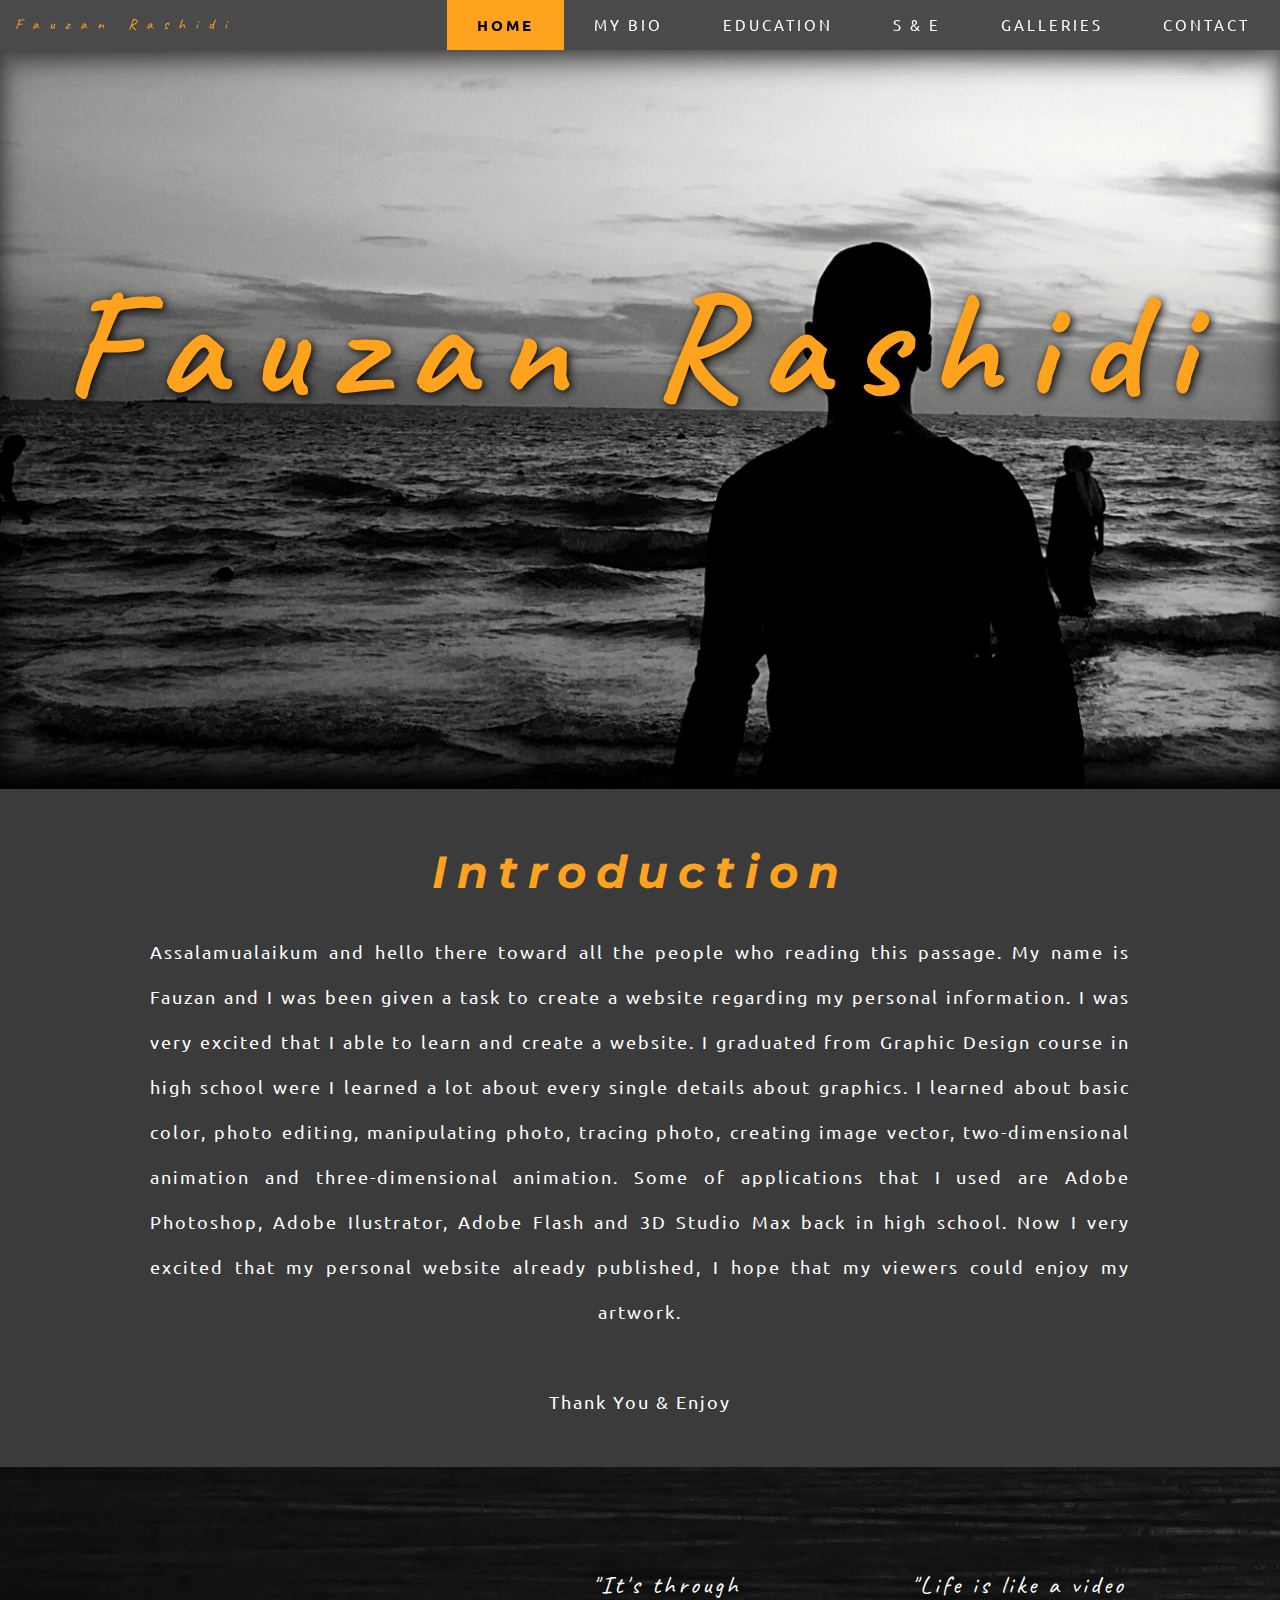
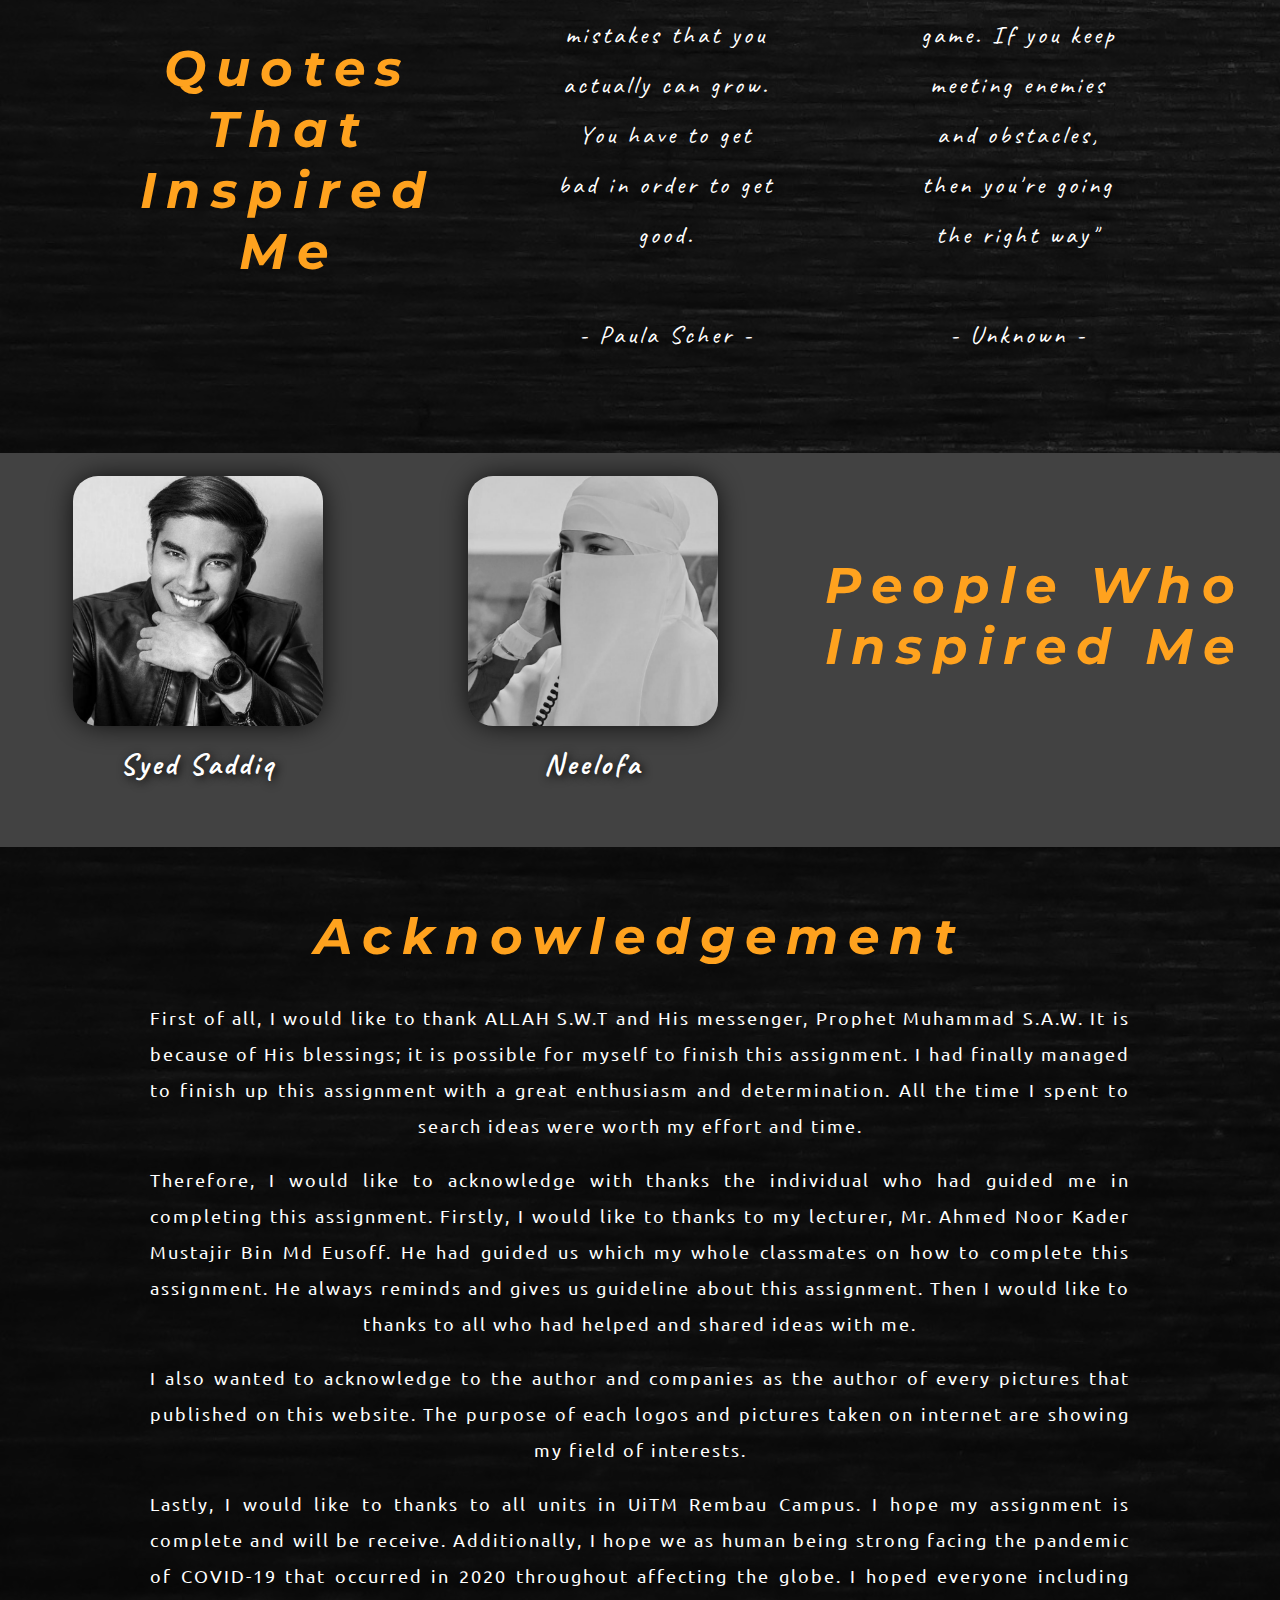
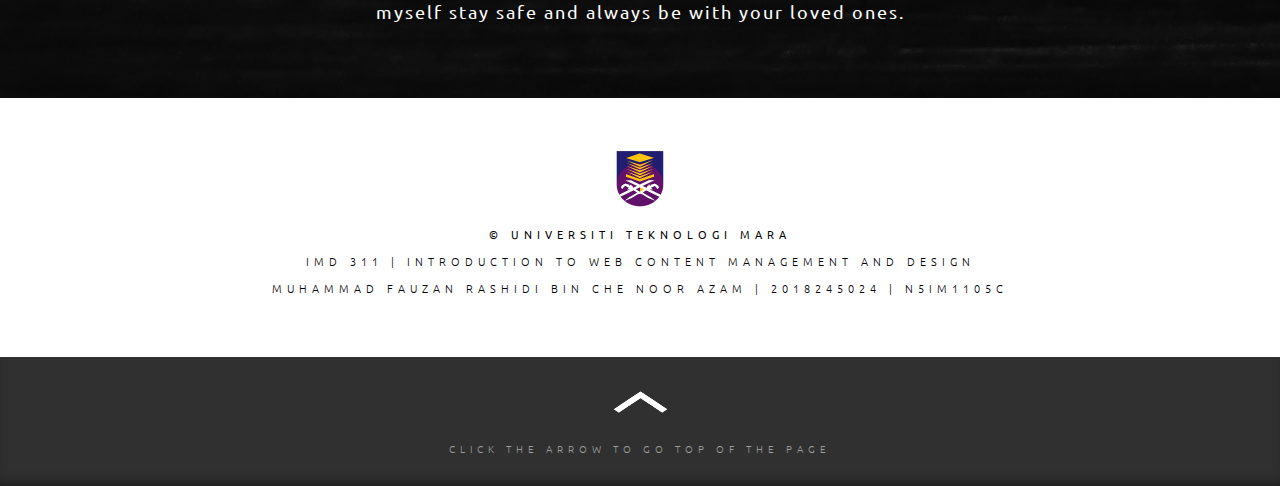
<file: index.html>
﻿<!DOCTYPE HTML>

<html>

<head>
    <title>Home | Fauzan Rashidi</title>
        <link rel="icon"  type="image/png" sizes="100x100" href="fr_logo.png">
        <link rel="stylesheet" href="main_style.css" />
        <meta name="viewport" content="width=device-width, initial-scale=1.0">
        <link href="https://fonts.googleapis.com/css2?family=Suez+One&family=Caveat:wght@600&family=Alatsi&family=Permanent+Marker&family=Montserrat&family=Black+Ops+One&family=Monoton&family=Ubuntu:wght@300&family=Work+Sans&display=swap" rel="stylesheet">
</head>

<style>
/* CONTENTS -----------------------------------------------------------------------------*/

/* HOME - PAGE --------------------------------------------------------------------------*/

/* HOME HEADER --------------------------------------------------------------------------*/

.home_mainheader {
    position: static;
    width: 100%; height: auto;
    background-image: url("header/home_header.png");
    background-repeat: no-repeat;
    background-size: cover;
    box-shadow: inset 0 -30px 30px -4px #000000;
}

.home_mainheader h1 {
    padding-top: 250px;
    padding-bottom: 350px;
    margin-top: 0px;
    margin-bottom: 0px;
    font-size: 150px;
    font-family: caveat;
    text-align: center;
    color: #FFA21E;
    letter-spacing: 25px;
    text-shadow: 2px 2px 10px #000000;
}

/* SECTION 1 ----------------------------------------------------------------------------*/

.home_s1 {
    margin-top: 0px;
    width: 100%;
    height: auto;
    padding-top: 25px;
    padding-bottom: 25px;
    background-color: #3B3B3B;
}

.home_s1 h1 {
    font-family: montserrat;
    font-size: 45px;
    font-style: italic;
    text-align: center;
    color: #FFA21E;
    letter-spacing: 10px;
}

.home_s1 p {
    font-family: ubuntu;
    font-size: 18px;
    text-align: justify; text-align-last: center;
    color: #FFFFFF;
    margin-left: 150px;
    margin-right: 150px;
    line-height: 2.5; letter-spacing: 2px;
}

/* SECTION 2 -----------------------------------------------------------------------------*/

.home_s2 {
    margin: 0;
    padding: 0;
    width: 100%;
    height: auto;
    background:rgba(0, 0, 0, 0.7);
    text-align: center;
}

.home_s2 h1 {
    text-align: center;
    font-family: montserrat;
    font-weight: bold;
    font-style: italic;
    font-size: 50px;
    letter-spacing: 10px;
    color: #FFA21E;
}

.home_s2 p {
    margin-left: 25px;
    margin-right: 25px;
    padding: 15px;
    text-align: center;
    letter-spacing: 3px;
    line-height: 2.0;
    font-family: caveat;
    font-size: 25px;
    color: #FFFFFF;
    text-shadow: 2px 2px 10px #000000;
}

.home_s2 p:hover {
    color:#FFA21E
}

.home_s2 table {
    padding-top: 50px;
    padding-bottom: 50px;
    margin-left:auto;
    margin-right:auto;
}
.home_s2 th {
    width: 400px;
}

.home_s2 td {
    width: 300px;
    padding-left: 25px;
    padding-right: 25px;
}

/* SECTION 3 -----------------------------------------------------------------------------*/

.home_s3 {
    margin: 0;
    padding: 0;
    width: 100%;
    height: auto;
    background-color: #424242;
    text-align: center;
}


.home_s3 h1 {
    width: 100%;
    padding-top: 25px;
    text-align: center;
    font-family: montserrat;
    font-weight: bold;
    font-style: italic;
    font-size: 50px;
    letter-spacing: 10px;
    color: #FFA21E;
}

.home_s3 p {
    margin-top:0;
    text-align: center;
    letter-spacing: 3px;
    line-height: 2.0;
    font-family: caveat;
    font-size: 30px;
    color: #FFFFFF;
    text-shadow: 2px 2px 10px #000000;
}

.home_s3 table {
    padding-top: 20px;
    padding-bottom: 20px;
    width: auto; height: auto;
    margin-left:auto;
    margin-right:auto;
}

.home_s3 img {
    width: auto;
    height: 250px;
    border-radius: 25px;
    box-shadow: 0 0 30px -4px #000000;
    filter: grayscale(100%);
}

.home_s3 img:hover {
    filter: none;
    box-shadow: none;
}

.home_s3 th {
    width: 400px;
    padding-left: 25px;
    padding-right: 25px;
}

.home_s3 td {
    width: 600px;
}

/* SECTION 4 -----------------------------------------------------------------------------*/

.home_s4 {
    margin: 0;
    padding-top: 25px;
    padding-bottom: 50px;
    width: 100%;
    height: auto;
    background:rgba(0, 0, 0, 0.7);
}
.home_s4 h1 {
    font-family: montserrat;
    font-size: 50px;
    font-style: italic;
    text-align: center;
    color: #FFA21E;
    letter-spacing: 10px;
}

.home_s4 p {
    font-family: ubuntu;
    font-size: 18px;
    text-align: justify; text-align-last: center;
    color: #FFFFFF;
    padding-right: 150px; padding-left: 150px;
    line-height: 2.0; letter-spacing: 2px;
}
</style>

<body>

    <header>

        <div class="top_navigation">
            <ul>
                <li><a href="contact.html">CONTACT</a></li>
                <li><a href="galleries.html">GALLERIES</a></li>
                <li><a href="skills.html">S & E</a></li>
                <li><a href="education.html">EDUCATION</a></li>
                <li><a href="biodata.html">MY BIO</a></li>
                <li><a href="index.html" class="active">HOME</a></li>
                <div class="float_left">
                    <li><p>Fauzan Rashidi</p></li>
                </div>
            </ul>
        </div>

    </header>

    <div class="home_mainheader" id="mainheader">
        <h1>Fauzan Rashidi</h1>
    </div>

<!-- CONTENTS -->

<!-- SECTION 1 --------------------------------------------------------------------------->

    <div class="home_s1">

        <h1>
            Introduction
        </h1>

        <p>
            Assalamualaikum and hello there toward all the people who reading this passage.
            My name is Fauzan and I was been given a task to create a website regarding my
            personal information. I was very excited that I able to learn and create a website.
            I graduated from Graphic Design course in high school were I learned a lot about
            every single details about graphics. I learned about basic color, photo editing,
            manipulating photo, tracing photo, creating image vector, two-dimensional animation and
            three-dimensional animation. Some of applications that I used are Adobe Photoshop,
            Adobe Ilustrator, Adobe Flash and 3D Studio Max back in high school. Now I very excited
            that my personal website already published, I hope that my viewers could enjoy my artwork.
            <br>
            <br>
            Thank You & Enjoy
        </p>

    </div>

<!-- SECTION 2 --------------------------------------------------------------------------->

    <div class="home_s2">

        <table>
            <tr>
                <th><h1>Quotes That<br>Inspired Me</h1>
                </th>
                <td><p>
                    "It's through mistakes that you actually can grow. You have to get bad
                    in order to get good.<br>
                    <br>
                    - Paula Scher -
                </p></td>
                <td><p>
                    "Life is like a video game. If you keep meeting enemies and obstacles,
                    then you're going the right way"<br>
                    <br>
                    - Unknown -
                </p></td>
            </tr>
        </table>

    </div>
<!-- SECTION 3 --------------------------------------------------------------------------->

    <div class="home_s3">

        <table>
            <tr>
                <th>
                    <a href="https://www.instagram.com/syedsaddiq/" target="_blank">
                        <img src="img/home/syedsaddiq.png" alt="Syed Saddiq"/>
                    </a>
                </th>
                <th>
                    <a href="https://www.instagram.com/neelofa/" target="_blank">
                        <img src="img/home/neelofa.png"/>
                    </a>
                </th>
                <td>
                    <h1>People Who Inspired Me</h1>
                </td>
            </tr>
            <tr>
                <th><p>Syed Saddiq</p></th>
                <th><p>Neelofa</p></th>
                <td></td>
            </tr>
        </table>

    </div>

<!-- SECTION 4 --------------------------------------------------------------------------->

    <div class="home_s4">

        <h1>
            Acknowledgement
        </h1>

        <p>
            First of all, I would like to thank ALLAH S.W.T and His messenger,
            Prophet Muhammad S.A.W. It is because of His blessings; it is possible for
            myself to finish this assignment. I had finally managed to finish up this
            assignment with a great enthusiasm and determination. All the time I spent
            to search ideas were worth my effort and time.
        </p>

        <p>
            Therefore, I would like to acknowledge with thanks the individual who had
            guided me in completing this assignment. Firstly, I would like to thanks to
            my lecturer, Mr. Ahmed Noor Kader Mustajir Bin Md Eusoff. He had guided us
            which my whole classmates on how to complete this assignment. He always
            reminds and gives us guideline about this assignment. Then I would like to
            thanks to all who had helped and shared ideas with me.
        </p>

        <p>
            I also wanted to acknowledge to the author and companies as the author of every
            pictures that published on this website. The purpose of each logos and pictures
            taken on internet are showing my field of interests.
        </p>

        <p>
            Lastly, I would like to thanks to all units in UiTM Rembau Campus. I hope my
            assignment is complete and will be receive. Additionally, I hope we as human
            being strong facing the pandemic of COVID-19 that occurred in 2020 throughout
            affecting the globe. I hoped everyone including myself stay safe and always be
            with your loved ones.
        </p>

    </div>

<!-- FOOTER ------------------------------------------------------------------------------>

    <div class="footer">

        <a href="https://www.uitm.edu.my/index.php/en/" target="_blank">
            <img src="logo/uitm_half.png" class="footer_logo"/>
        </a>

        <p>
            <b>© UNIVERSITI TEKNOLOGI MARA</b>
        </p>

        <p>
            IMD 311 | INTRODUCTION TO WEB CONTENT MANAGEMENT AND DESIGN
        </p>

        <p>
            MUHAMMAD FAUZAN RASHIDI BIN CHE NOOR AZAM | 2018245024 | N5IM1105C
        </p>
    </div>

<!-- CLICK ME ----------------------------------------------------------------- ---------->

    <div class="clickme">
        <a href="#mainheader">
            <img class="clickme_arrow" src="logo/top_arrow.png" />
        </a>
        <p>CLICK THE ARROW TO GO TOP OF THE PAGE</p>

    </div>

</body>

</html>
</file>
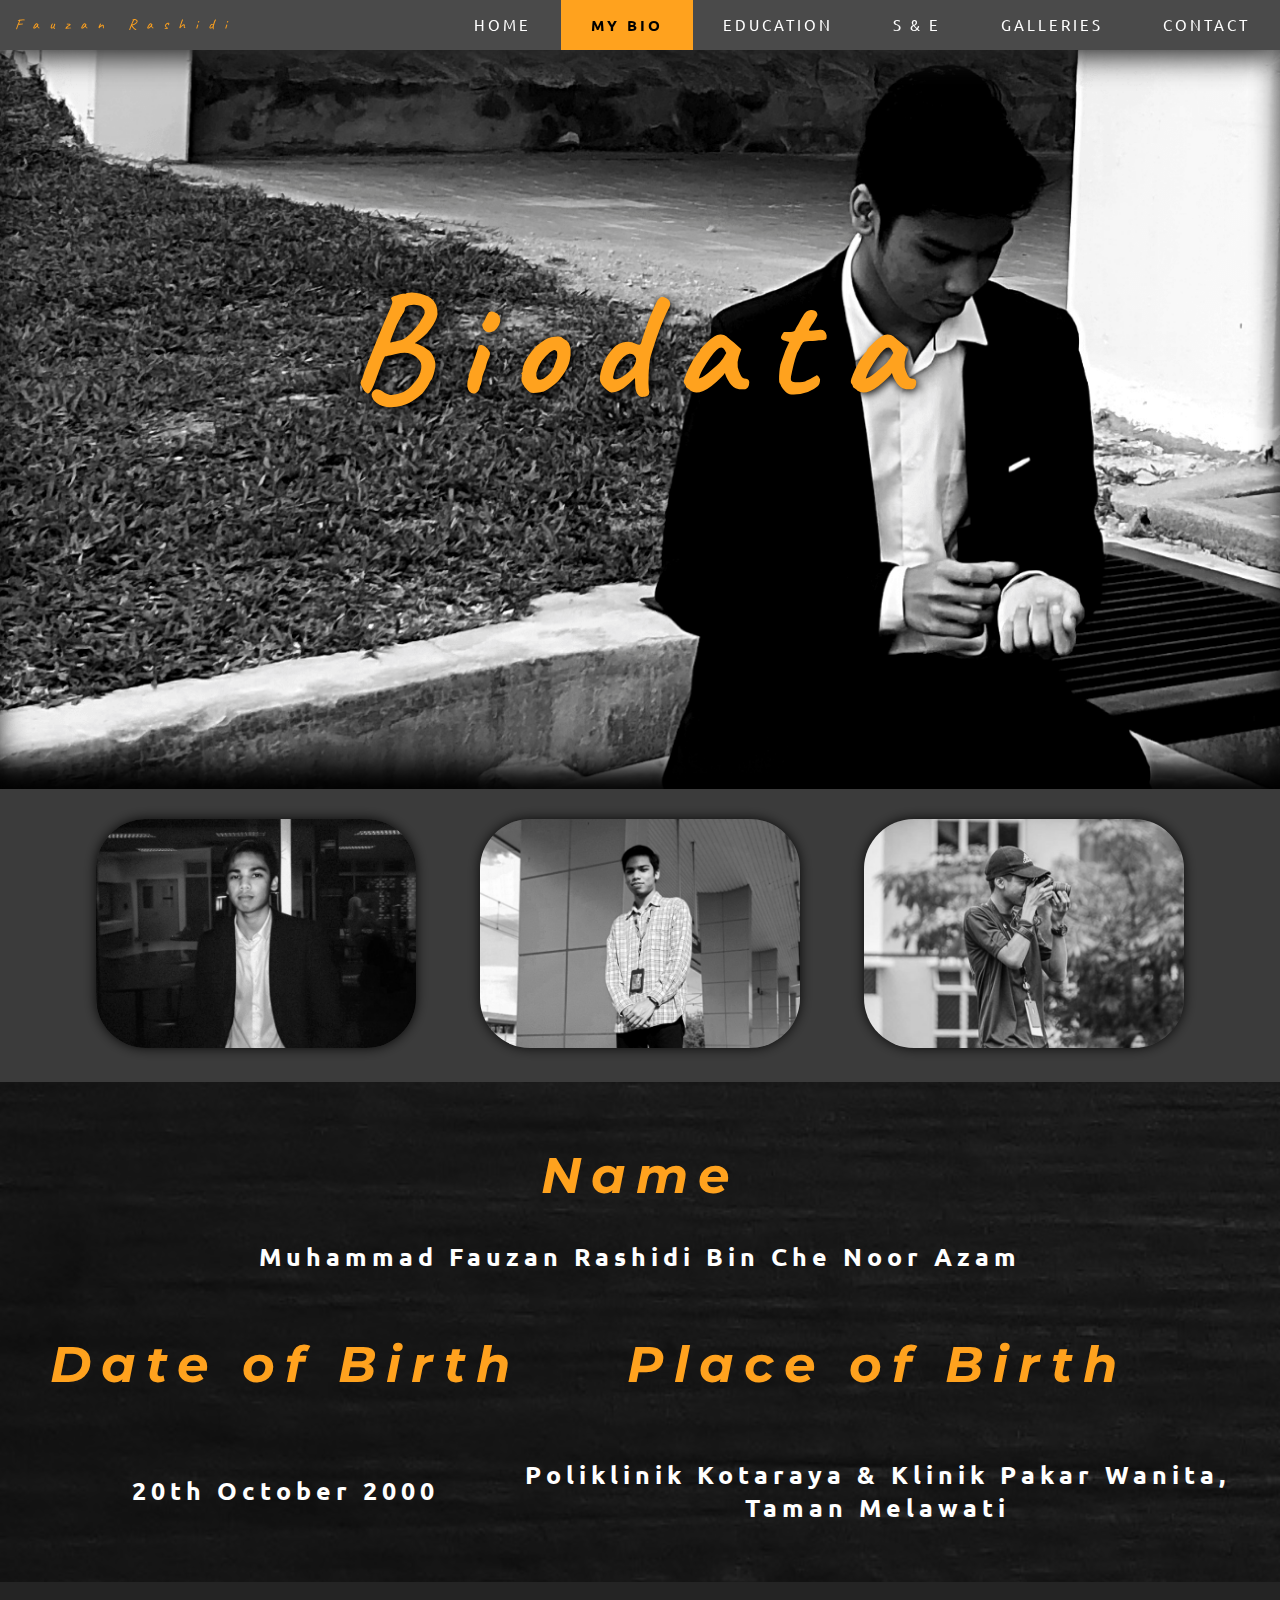
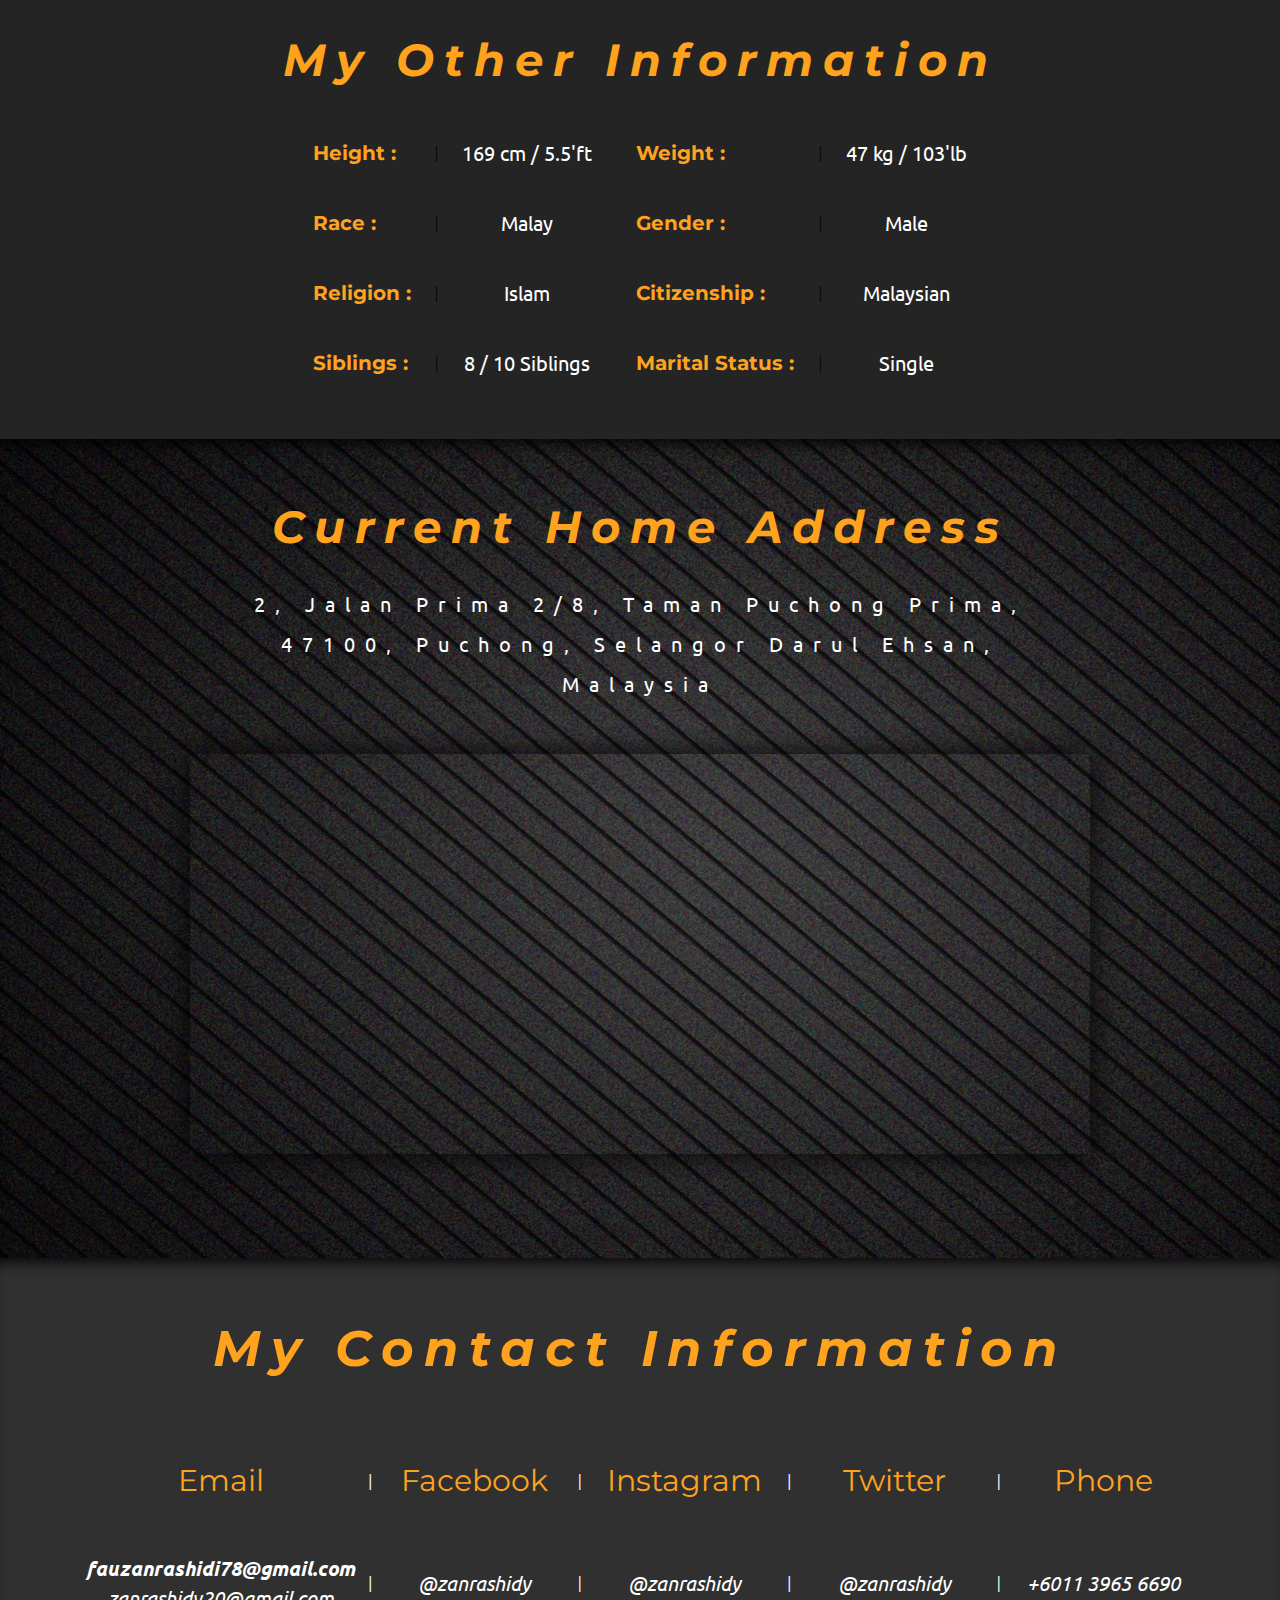
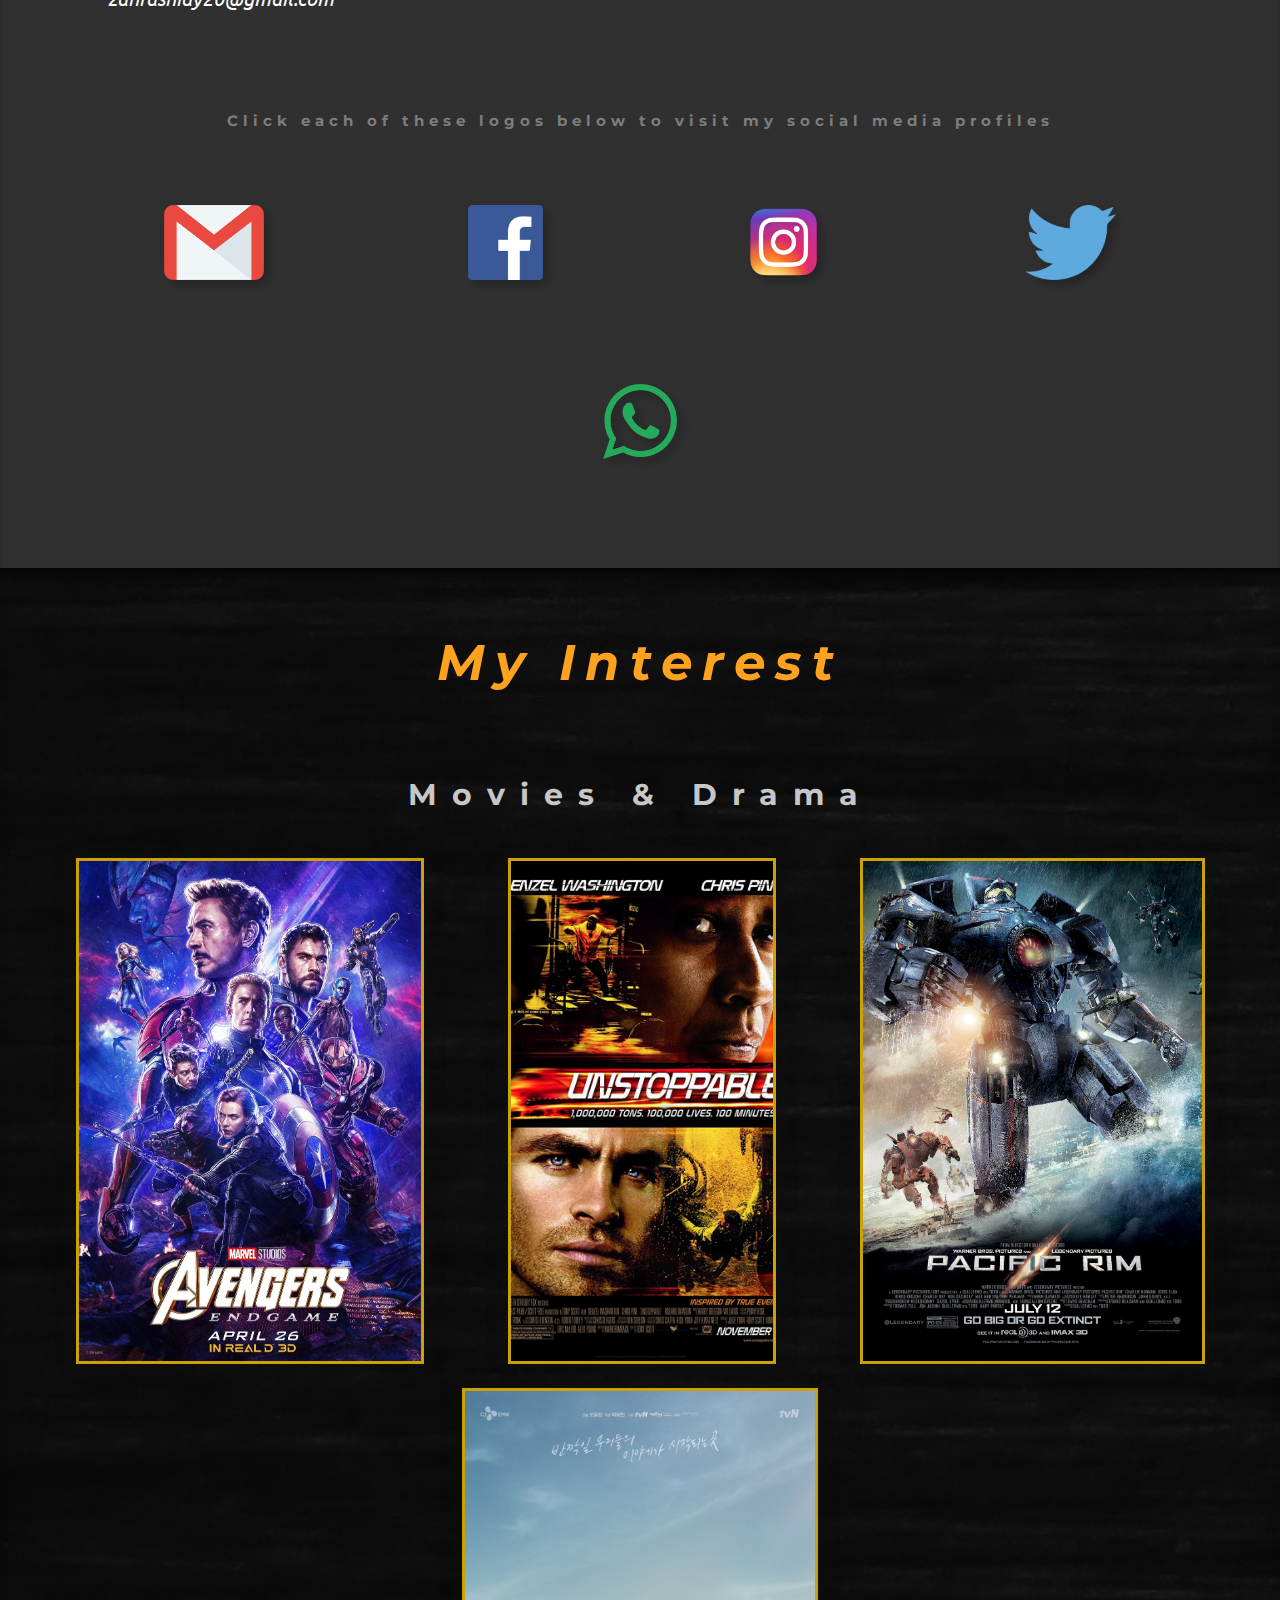
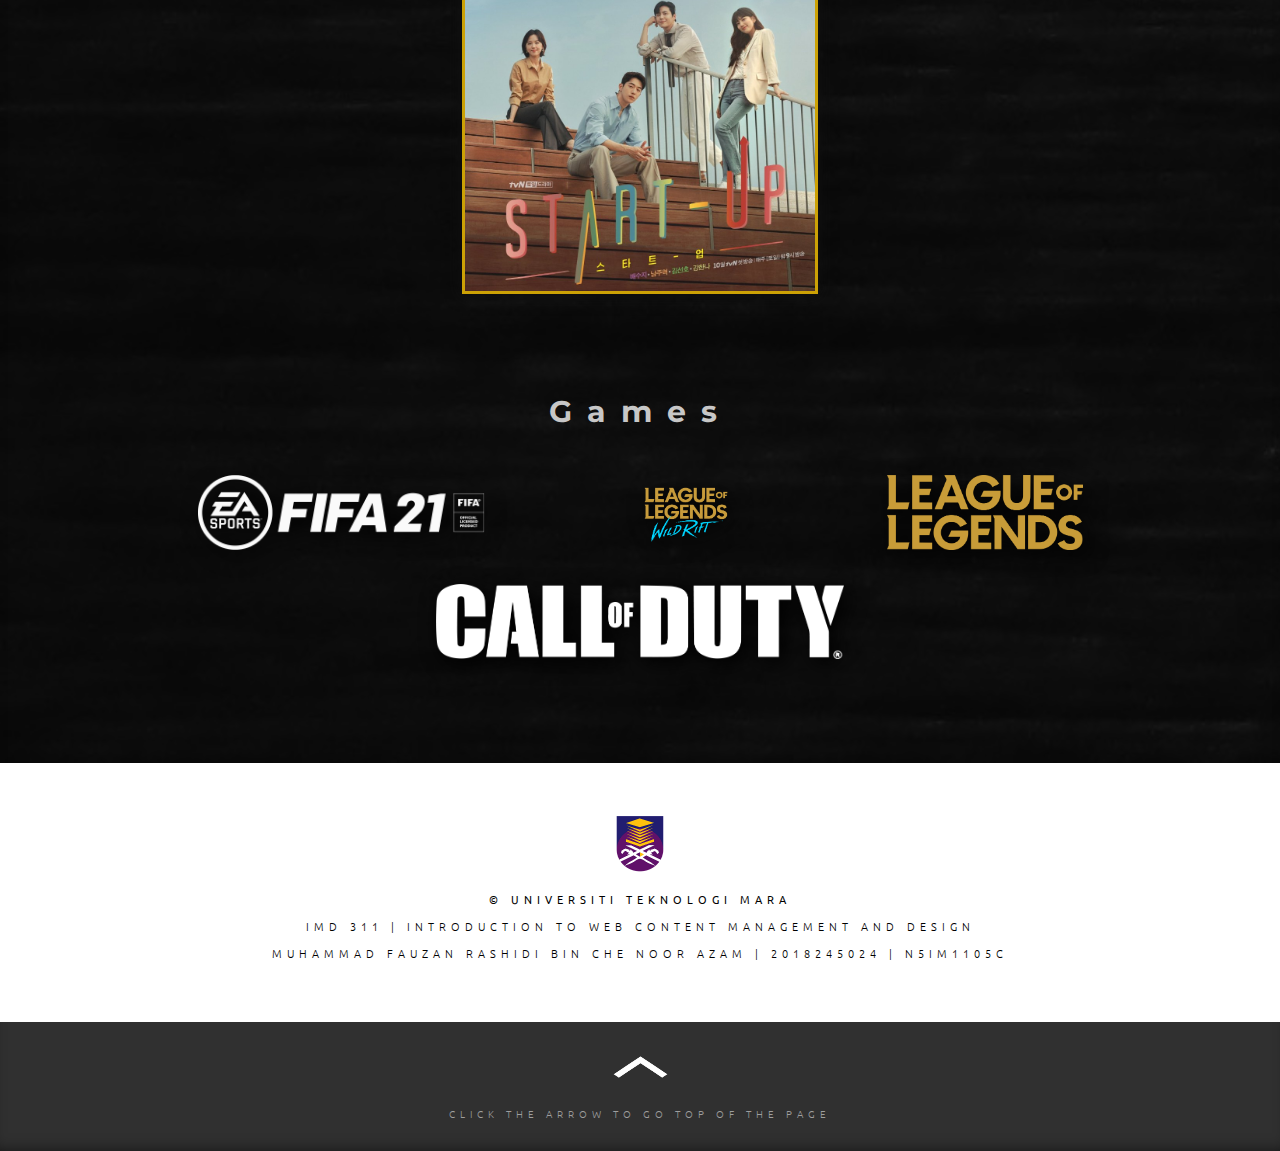
<file: biodata.html>
﻿<!DOCTYPE HTML>

<html>

<head>
    <title>My Bio | Fauzan Rashidi</title>
        <link rel="icon"  type="image/png" sizes="100x100" href="fr_logo.png">
        <link rel="stylesheet" href="main_style.css" />
        <meta name="viewport" content="width=device-width, initial-scale=1.0">
        <link href="https://fonts.googleapis.com/css2?family=Suez+One&family=Caveat:wght@600&family=Alatsi&family=Permanent+Marker&family=Montserrat&family=Black+Ops+One&family=Monoton&family=Ubuntu:wght@300&family=Work+Sans&display=swap" rel="stylesheet">
</head>
<style>
/* CONTENTS -----------------------------------------------------------------------------*/

/* BIODATA - PAGE -----------------------------------------------------------------------*/

/* HEADER -------------------------------------------------------------------------------*/

.bio_mainheader {
    position: static;
    width: 100%; height: auto;
    background-image: url("header/biodata_header.png");
    background-repeat: no-repeat;
    background-size: cover;
    box-shadow: inset 0 -30px 30px -4px #000000;
}

.bio_mainheader h1 {
    padding-top: 250px;
    padding-bottom: 350px;
    margin-top: 0px;
    margin-bottom: 0px;
    font-size: 150px;
    font-family: caveat;
    text-align: center;
    color: #FFA21E;
    letter-spacing: 25px;
    text-shadow: 2px 2px 10px #000000;
}

/* SECTION 1 -----------------------------------------------------------------------------*/

.bio_s1 {
    position: static;
    margin: 0;
    width: auto;
    height: auto;
    background-color: #3B3B3B;
    text-align: center;
    padding-top: 30px;
    padding-bottom: 30px;
}

.bio_s1 img {
    position: static;
    width: 25%;
    height: auto;
    margin-left: 30px;
    margin-right: 30px;
    filter: grayscale(100%);
    border-radius: 50px;
    box-shadow: 0 0 13px -1px #000000;
}

.bio_s1 img:hover {
    filter: none;
    box-shadow: none;
}

/* SECTION 2 -----------------------------------------------------------------------------*/

.bio_s2 {
    width: 100%; height: auto;
    margin: 0;
    background: rgba(0, 0, 0, 0.7);
    padding-top: 30px;
    padding-bottom: 30px;
    text-align: center;
    color: #FFFFFF;
}

.bio_s2 h1 {
    font-family: montserrat;
    font-style: italic;
    font-size: 50px;
    color: #FFA21E;
    letter-spacing: 10px;
}

.bio_s2 p {
    font-family: ubuntu;
    font-size: 25px;
    color: #FFFFFF;
    letter-spacing: 5px;
    font-weight: bold;
}

.bio_s2 table {
    width: auto;
    margin-left: auto;
    margin-right: auto;
}

/* SECTION 3 -----------------------------------------------------------------------------*/

.bio_s3 {
    margin: 0;
    padding-top: 20px;
    padding-bottom: 40px;
    background-color: #242424;
    height: auto; width: 100%;
    text-align: center;
}

.bio_s3 h1 {
    text-align: center;
    font-family: montserrat;
    font-style: italic;
    font-size: 45px;
    color: #FFA21E;
    letter-spacing: 10px;
}

.bio_s3 h2 {
    text-align: left;
    font-family: montserrat;
    font-size: 20px;
    color: #FFA21E;
    padding-left: 20px;
    padding-right: 20px;
}

.bio_s3 p {
    font-size: 20px;
    text-align: center;
    color: #FFFFFF;
    font-family: ubuntu;
    padding-left: 20px;
    padding-right: 20px;
}

.bio_s3 table {
    width: 700px;
    margin-left:auto;
    margin-right:auto;
    height: auto;
}

/* SECTION 4 -----------------------------------------------------------------------------*/

.bio_s4 {
    position: static;
    margin: 0;
    text-align: center;
    padding-top: 30px;
    padding-bottom: 100px;
    background-image: url("texture/black_stripe.jpg");
    background-size: cover;
    background-repeat: no-repeat;
    height: auto; width: 100%;
    box-shadow: inset 0 14px 16px -11px #000000;
}

.bio_s4 h1 {
    text-align: center;
    font-family: montserrat;
    font-style: italic;
    font-size: 45px;
    color: #FFA21E;
    letter-spacing: 10px;
}

.bio_s4 p {
    text-align: center;
    font-family: ubuntu;
    font-size: 20px;
    color: #FFFFFF;
    line-height: 2.0;
    letter-spacing: 10px;
}

.bio_s4 iframe {
    margin-top: 30px;
    width: 900px;
    height: 400px;
    border: none;
    box-shadow: 0 0 30px -1px #000000;
}

.bio_s4 iframe:hover {
    box-shadow: none;
}

/* SECTION 5 -----------------------------------------------------------------------------*/

.bio_s5 {
    position: static;
    margin: 0;
    text-align: center;
    padding-top: 30px;
    padding-bottom: 30px;
    background-color: #303030;
    height: auto; width: 100%;
    box-shadow: inset 0 14px 16px -11px #000000;
}

.bio_s5 h1 {
    margin-top: 30px;
    margin-bottom: 50px;
    font-family: montserrat;
    font-style: italic;
    font-size: 50px;
    color: #FFA21E;
    letter-spacing: 10px;
}

.bio_s5 h2 {
    margin: 30px;
    margin-bottom: 50px;
    font-family: montserrat;
    font-size: 15px;
    color: #7D7D7D;
    letter-spacing: 5px;
}

.bio_s5_table {
    position: static;
    height: auto;
    margin-left: auto;
    margin-right: auto;
    color: #FFFFFF;
    width: auto;
    margin-bottom: 75px;
}

.bio_s5_table td {
    width: 180px;
    padding-left: 10px;
    padding-right: 10px;
}

.bio_s5_tm {
    text-align: center;
    font-family: montserrat;
    font-size: 30px;
    padding: 0;
    color: #FFA21E;
}

.bio_s5_tc {
    font-family: ubuntu;
    font-size: 20px;
    font-style: italic;
    padding: 0;
    color: #FFFFFF;
    line-height: 1.5;
    text-align: center;
}

.bio_s5_img a{
    text-decoration: none;
}

.bio_s5_img img {
    margin-top: 25px;
    margin-left: 100px;
    margin-right: 100px;
    margin-bottom: 75px;
    padding: 0;
    width: auto; height: 75px;
    filter: drop-shadow(5px 5px 5px #242424);
}

.bio_s5_img img:hover {
    filter: grayscale(100%);
}

/* SECTION 5 -----------------------------------------------------------------------------*/

.bio_s6 {
    position: static;
    margin: 0;
    text-align: center;
    padding-top: 30px;
    padding-bottom: 70px;
    height: auto; width: 100%;
    box-shadow: inset 0 14px 16px -11px #000000;
    background: rgba(0, 0, 0, 0.7);
}

.bio_s6 h1 {
    font-family: montserrat;
    font-style: italic;
    font-size: 50px;
    color: #FFA21E;
    letter-spacing: 10px;
}

.bio_s6 h2 {
    padding-top: 50px;
    padding-bottom: 20px;
    font-family: montserrat;
    font-size: 30px;
    color: #C7C7C7;
    letter-spacing: 15px;
}

.bio_s6 a {
    text-decoration: none;
}

.bio_s6_movies img {
    width: auto;
    height: 500px;
    margin-left: 40px;
    margin-bottom: 20px;
    margin-right: 40px;
    box-shadow: 0 0 15px 0 #101010;
    border: 3px solid #CCA105;
}

.bio_s6_movies img:hover {
    filter: grayscale(100%);
    box-shadow: inset 0 0 20px 0px #000000;
    border: none;
}

.bio_s6_games img {
    width: auto;
    height: 75px;
    margin-left: 70px;
    margin-right: 70px;
    margin-bottom: 30px;
    padding: 0;
    filter: drop-shadow(5px 5px 10px #000000);
}

.bio_s6_games img:hover {
    filter: grayscale(100%);
}

</style>

<body>

    <header>

        <div class="top_navigation">
            <ul>
                <li><a href="contact.html">CONTACT</a></li>
                <li><a href="galleries.html">GALLERIES</a></li>
                <li><a href="skills.html">S & E</a></li>
                <li><a href="education.html">EDUCATION</a></li>
                <li><a href="biodata.html" class="active">MY BIO</a></li>
                <li><a href="index.html" >HOME</a></li>
                <div class="float_left">
                    <li><p>Fauzan Rashidi</p></li>
                </div>
            </ul>
        </div>

    </header>

    <div class="bio_mainheader" id="mainheader">
        <h1>Biodata</h1>
    </div>

<!-- CONTENTS -->

<!-- SECTION 1 --------------------------------------------------------------------------->

    <div class="bio_s1">
        <img src="img/biodata/personal_1.png" alt="Fauzan Rashidi-1"/>
        <img src="img/biodata/personal_2.png" alt="Fauzan Rashidi-2"/>
        <img src="img/biodata/personal_3.png" alt="Fauzan Rashidi-3"/>
    </div>

<!-- SECTION 2 --------------------------------------------------------------------------->

    <div class="bio_s2">

            <h1>Name</h1>
            <p>Muhammad Fauzan Rashidi Bin Che Noor Azam</p>

        <table>
            <tr>
                <th>
                    <h1>Date of Birth</h1>
                </th>
                <th>
                    <h1>Place of Birth</h1>
                </th>
            </tr>
            <tr>
                <td><p>20th October 2000</p></td>
                <td><p>Poliklinik Kotaraya & Klinik Pakar Wanita,<br>Taman Melawati</p></td>
            </tr>
        </table>

    </div>

<!-- SECTION 3 --------------------------------------------------------------------------->

    <div class="bio_s3">
        <h1>
            My Other Information
        </h1>

        <table class="bio_s3_table">
            <tr>
                <td><h2>Height :</h2></td>
                <td>|</td>
                <td><p>169 cm / 5.5'ft</p></td>
                <td><h2>Weight :</h2></td>
                <td>|</td>
                <td><p>47 kg / 103'lb</p></td>
            </tr>
            <tr>
                <td><h2>Race :</h2></td>
                <td>|</td>
                <td><p>Malay</p></td>
                <td><h2>Gender :</h2></td>
                <td>|</td>
                <td><p>Male</p></td>
            </tr>
            <tr>
                <td><h2>Religion :</h2></td>
                <td>|</td>
                <td><p>Islam</p></td>
                <td><h2>Citizenship :</h2></td>
                <td>|</td>
                <td><p>Malaysian</p></td>
            </tr>
            <tr>
                <td><h2>Siblings :</h2></td>
                <td>|</td>
                <td><p>8 / 10 Siblings</p></td>
                <td><h2>Marital Status :</h2></td>
                <td>|</td>
                <td><p>Single</p></td>
            </tr>
        </table>
    </div>

<!-- SECTION 4 --------------------------------------------------------------------------->

    <div class="bio_s4">
        <h1>
            Current Home Address
        </h1>

        <p>
            2, Jalan Prima 2/8, Taman Puchong Prima,<br>
            47100, Puchong, Selangor Darul Ehsan,<br>
            Malaysia
        </p>

        <iframe
            src="https://www.google.com/maps/embed?pb=!1m18!1m12!1m3!1d7797.003307756968!2d101.59983479010046!3d2.9474188820227574!2m3!1f0!2f38.27599672220455!3f0!3m2!1i1024!2i768!4f35!3m3!1m2!1s0x31cdb327236f3b01%3A0xc42a46083566c48b!2s6%2C%20Jalan%20Prima%202%2F8%2C%20Taman%20Puchong%20Prima%2C%2047100%20Puchong%2C%20Selangor!5e1!3m2!1sen!2smy!4v1605168004999!5m2!1sen!2smy"
            aria-hidden="false" tabindex="0">
        </iframe>

    </div>

<!-- SECTION 5 --------------------------------------------------------------------------->

    <div class="bio_s5">
        <h1>My Contact Information</h1>

        <table class="bio_s5_table">
            <tr>
                <td><p class="bio_s5_tm">Email</p></td>
                    <th>|</th>
                <td><p class="bio_s5_tm">Facebook</p></td>
                    <th>|</th>
                <td><p class="bio_s5_tm">Instagram</p></td>
                    <th>|</th>
                <td><p class="bio_s5_tm">Twitter</p></td>
                    <th>|</th>
                <td><p class="bio_s5_tm">Phone</p></td>
            </tr>
            <tr>
                <td><p class="bio_s5_tc">
                    <b>fauzanrashidi78@gmail.com</b><br>
                    zanrashidy20@gmail.com
                    </p></td>
                    <th>|</th>
                <td><p class="bio_s5_tc">@zanrashidy</p></td>
                    <th>|</th>
                <td><p class="bio_s5_tc">@zanrashidy</p></td>
                    <th>|</th>
                <td><p class="bio_s5_tc">@zanrashidy</p></td>
                    <th>|</th>
                <td><p class="bio_s5_tc">+6011 3965 6690</p></td>
            </tr>
        </table>

        <h2>Click each of these logos below to visit my social media profiles</h2>

        <div class="bio_s5_img">
            <a href="https://mailto:fauzanrashidi78@gmail.com" target="_blank">
                <img src="logo/social/email.png" alt="email"/>
                </a>

            <a href="https://www.facebook.com/zanrashidy/" target="_blank">
                <img src="logo/social/facebook.png" alt="facebook" />
                </a>

            <a href="https://www.instagram.com/zanrashidy/" target="_blank">
                <img src="logo/social/instagram.png" alt="instagram" />
                </a>

            <a href="https://www.twitter.com/zanrashidy/" target="_blank">
                <img src="logo/social/twitter.png" alt="twitter" />
                </a>

            <a href="https://wa.me/601139656690/" target="_blank">
                <img src="logo/social/whatsapp.png" alt="whatsapp" />
                </a>
        </div>

    </div>

<!-- SECTION 5 --------------------------------------------------------------------------->

    <div class="bio_s6">
        <h1>My Interest</h1>

            <h2>Movies & Drama</h2>

            <div class="bio_s6_movies">
                <a href="https://en.wikipedia.org/wiki/Avengers:_Endgame" target="_blank">
                    <img src="img/biodata/avengers_endgame.jpg" alt="Avengers Endgame"/>
                </a>
                <a href="https://en.wikipedia.org/wiki/Unstoppable_(2010_film)" target="_blank">
                    <img src="img/biodata/unstoppable.jpg" alt="Unstoppable"/>
                </a>
                <a href="https://en.wikipedia.org/wiki/Pacific_Rim_(film)" target="_blank">
                    <img src="img/biodata/pacific_rim.jpg" alt="Pacific Rim" />
                </a>
                <a href="https://asianwiki.com/Start-Up_(Korean_Drama)" target="_blank">
                    <img src="img/biodata/startup.jpg" alt="StartUp"/>
                </a>
            </div>

            <h2>Games</h2>

            <div class="bio_s6_games">
                <a href="https://www.ea.com/en-gb/games/fifa/fifa-21" target="_blank">
                    <img src="logo/fifa21.png" alt="Fifa 21"/>
                 </a>
                <a href="https://wildrift.leagueoflegends.com/ms-my/" target="_blank">
                    <img src="logo/lol_wildrift.png" alt="LoL Wild Rift"/>
                </a>
                <a href="https://na.leagueoflegends.com/en-us/" target="_blank">
                    <img src="logo/lol.png" alt="LoL"/>
                </a>
                <a href="https://www.callofduty.com/home" target="_blank">
                    <img src="logo/cod.png" alt="Call of Duty" />
                </a>
            </div>
    </div>

<!-- FOOTER ------------------------------------------------------------------------------>

    <div class="footer">

        <a href="https://www.uitm.edu.my/index.php/en/" target="_blank">
            <img src="logo/uitm_half.png" class="footer_logo"/>
        </a>

        <p>
            <b>© UNIVERSITI TEKNOLOGI MARA</b>
        </p>

        <p>
            IMD 311 | INTRODUCTION TO WEB CONTENT MANAGEMENT AND DESIGN
        </p>

        <p>
            MUHAMMAD FAUZAN RASHIDI BIN CHE NOOR AZAM | 2018245024 | N5IM1105C
        </p>
    </div>

<!-- CLICK ME ----------------------------------------------------------------- ---------->

    <div class="clickme">
        <a href="#mainheader">
            <img class="clickme_arrow" src="logo/top_arrow.png" />
        </a>
        <p>CLICK THE ARROW TO GO TOP OF THE PAGE</p>

    </div>

</body>

</html>
</file>
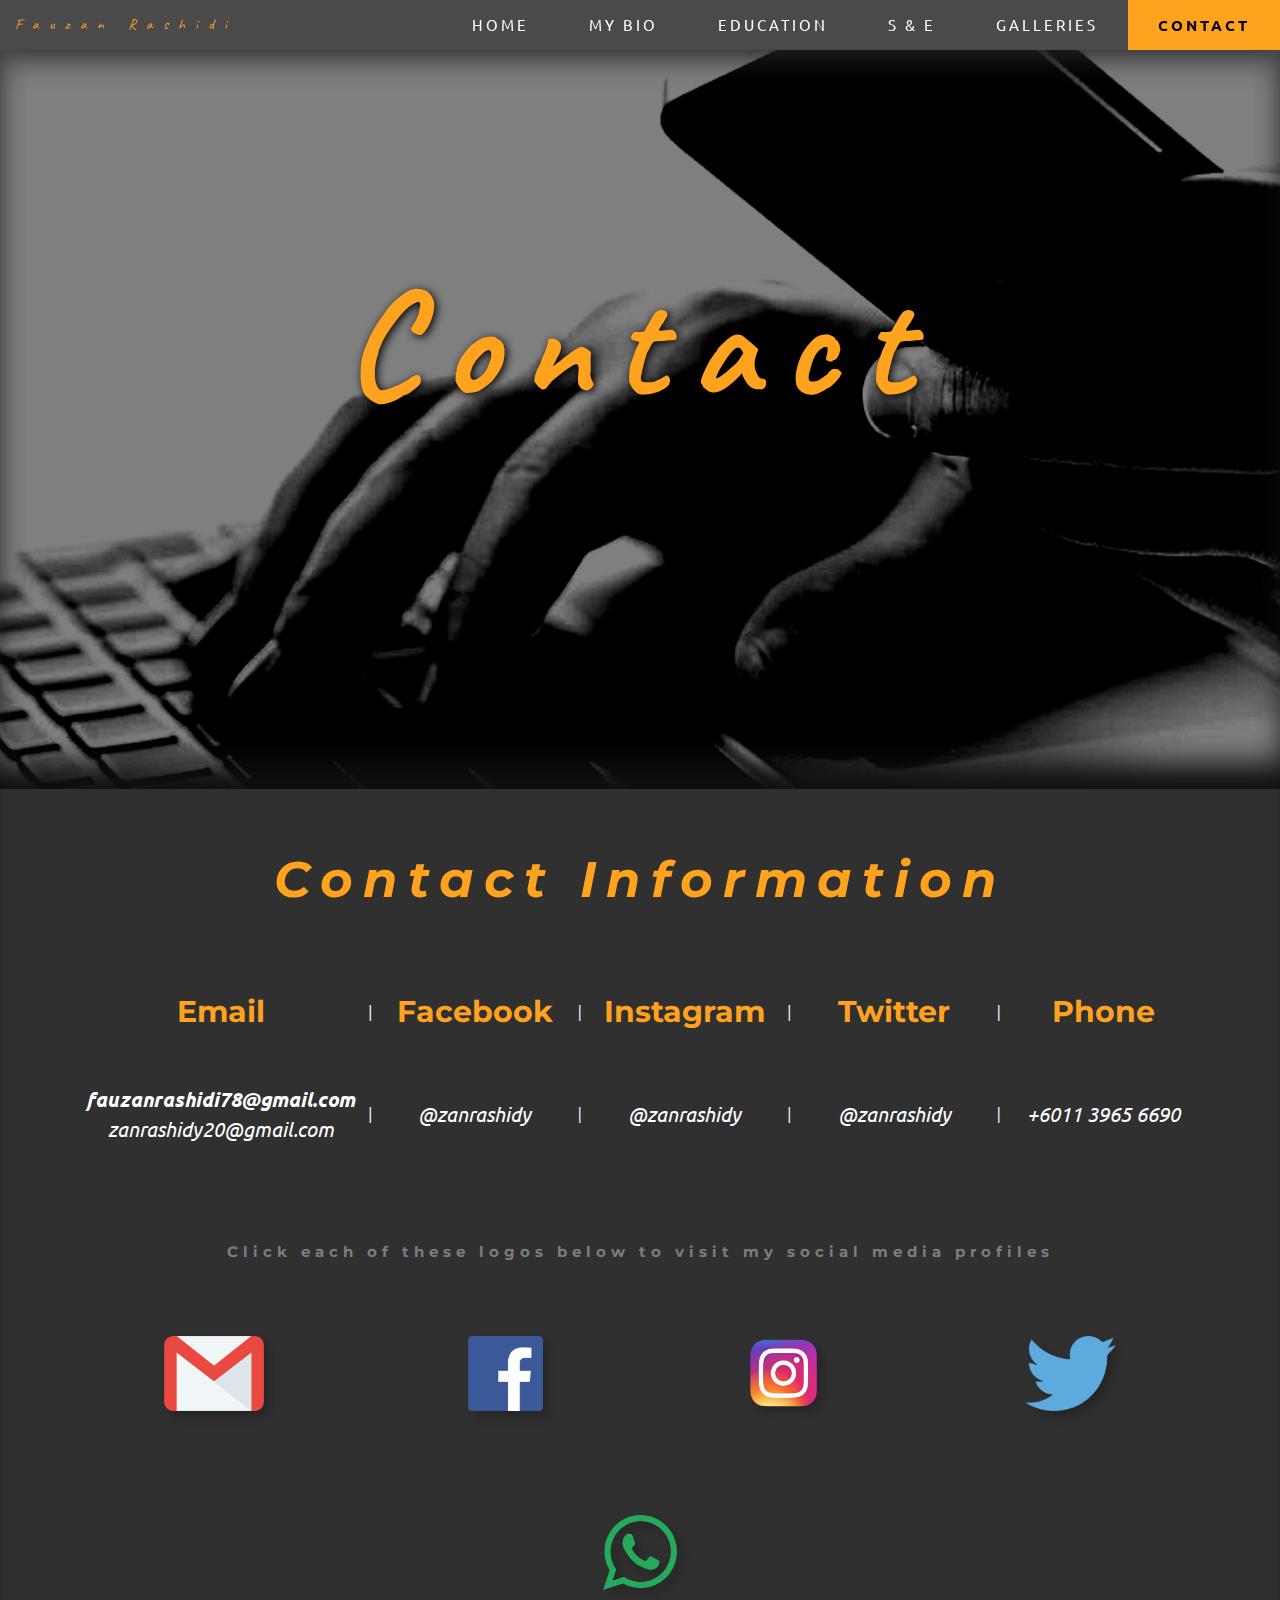
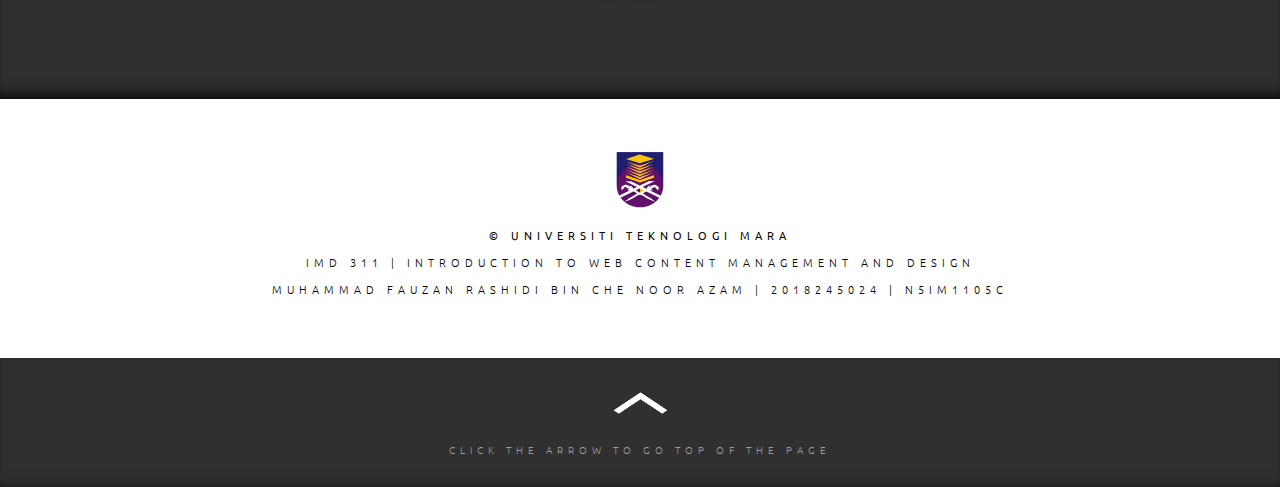
<file: contact.html>
﻿<!DOCTYPE HTML>

<html>

<head>
    <title>Contact | Fauzan Rashidi</title>
        <link rel="icon"  type="image/png" sizes="100x100" href="fr_logo.png">
        <link rel="stylesheet" href="main_style.css" />
        <meta name="viewport" content="width=device-width, initial-scale=1.0">
        <link href="https://fonts.googleapis.com/css2?family=Suez+One&family=Caveat:wght@600&family=Alatsi&family=Permanent+Marker&family=Montserrat&family=Black+Ops+One&family=Monoton&family=Ubuntu:wght@300&family=Work+Sans&display=swap" rel="stylesheet">
</head>

<style>
/* CONTENTS -----------------------------------------------------------------------------*/

/* GALLERIES - PAGE ---------------------------------------------------------------------*/

/* HEADER -------------------------------------------------------------------------------*/

.cnt_mainheader {
    position: static;
    width: 100%; height: auto;
    background-image: url("header/contact_header.png");
    background-repeat: no-repeat;
    background-size: cover;
    box-shadow: inset 0 -30px 30px -4px #101010;
}

.cnt_mainheader h1 {
    padding-top: 250px;
    padding-bottom: 350px;
    margin-top: 0px;
    margin-bottom: 0px;
    font-size: 150px;
    font-family: caveat;
    text-align: center;
    color: #FFA21E;
    letter-spacing: 25px;
    text-shadow: 2px 2px 10px #000000;
}

/* SECTION 1 ----------------------------------------------------------------------------*/

.cnt_s1 {
    position: static;
    margin: 0;
    text-align: center;
    padding-top: 30px;
    padding-bottom: 30px;
    background-color: #303030;
    height: auto; width: 100%;
    box-shadow: inset 0 -14px 16px -11px #000000;
}

.cnt_s1 h1 {
    margin-top: 30px;
    margin-bottom: 50px;
    font-family: montserrat;
    font-style: italic;
    font-size: 50px;
    color: #FFA21E;
    letter-spacing: 10px;
}

.cnt_s1 h2 {
    margin: 30px;
    margin-bottom: 50px;
    font-family: montserrat;
    font-size: 15px;
    color: #7D7D7D;
    letter-spacing: 5px;
}

.cnt_s1 h3 {
    text-align: center;
    font-family: montserrat;
    font-size: 30px;
    padding: 0;
    color: #FFA21E;
}

.cnt_s1 p {
    font-family: ubuntu;
    font-size: 20px;
    font-style: italic;
    padding: 0;
    color: #FFFFFF;
    line-height: 1.5;
    text-align: center;
}

.cnt_s1_table {
    position: static;
    height: auto;
    margin-left: auto;
    margin-right: auto;
    color: #FFFFFF;
    width: auto;
    margin-bottom: 75px;
}

.cnt_s1_table td {
    width: 180px;
    padding-left: 10px;
    padding-right: 10px;
}

.cnt_s1_img a{
    text-decoration: none;
}

.cnt_s1_img img {
    margin-top: 25px;
    margin-left: 100px;
    margin-right: 100px;
    margin-bottom: 75px;
    padding: 0;
    width: auto; height: 75px;
    filter: drop-shadow(5px 5px 5px #242424);
    transition: 1s ease-out;
}

.cnt_s1_img img:hover {
    filter: grayscale(100%);
    transition: 1s linear;
    height: 150px;
}
</style>

<body>

    <header>

        <div class="top_navigation">
            <ul>
                <li><a href="contact.html" class="active">CONTACT</a></li>
                <li><a href="galleries.html" >GALLERIES</a></li>
                <li><a href="skills.html">S & E</a></li>
                <li><a href="education.html">EDUCATION</a></li>
                <li><a href="biodata.html">MY BIO</a></li>
                <li><a href="index.html" >HOME</a></li>
                <div class="float_left">
                    <li><p>Fauzan Rashidi</p></li>
                </div>
            </ul>
        </div>

    </header>

    <div class="cnt_mainheader" id="mainheader">
        <h1>Contact</h1>
    </div>

<!-- CONTENTS -->

<!-- SECTION 1 --------------------------------------------------------------------------->

    <div class="cnt_s1">
        <h1>Contact Information</h1>

        <table class="cnt_s1_table">
            <tr>
                <td><h3>Email</h3></td>
                    <th>|</th>
                <td><h3>Facebook</h3></td>
                    <th>|</th>
                <td><h3>Instagram</h3></td>
                    <th>|</th>
                <td><h3>Twitter</h3></td>
                    <th>|</th>
                <td><h3>Phone</h3></td>
            </tr>
            <tr>
                <td><p><b>fauzanrashidi78@gmail.com</b><br>
                    zanrashidy20@gmail.com</p></td>
                    <th>|</th>
                <td><p>@zanrashidy</p></td>
                    <th>|</th>
                <td><p>@zanrashidy</p></td>
                    <th>|</th>
                <td><p>@zanrashidy</p></td>
                    <th>|</th>
                <td><p>+6011 3965 6690</p></td>
            </tr>
        </table>

        <h2>Click each of these logos below to visit my social media profiles</h2>

        <div class="cnt_s1_img">
            <a href="https://mailto:fauzanrashidi78@gmail.com" target="_blank">
                <img src="logo/social/email.png" alt="email"/>
                </a>

            <a href="https://www.facebook.com/zanrashidy/" target="_blank">
                <img src="logo/social/facebook.png" alt="facebook" />
                </a>

            <a href="https://www.instagram.com/zanrashidy/" target="_blank">
                <img src="logo/social/instagram.png" alt="instagram" />
                </a>

            <a href="https://www.twitter.com/zanrashidy/" target="_blank">
                <img src="logo/social/twitter.png" alt="twitter" />
                </a>

            <a href="https://wa.me/601139656690/" target="_blank">
                <img src="logo/social/whatsapp.png" alt="whatsapp" />
                </a>
        </div>

    </div>

<!-- FOOTER ------------------------------------------------------------------------------>

    <div class="footer">

        <a href="https://www.uitm.edu.my/index.php/en/" target="_blank">
            <img src="logo/uitm_half.png" class="footer_logo"/>
        </a>

        <p>
            <b>© UNIVERSITI TEKNOLOGI MARA</b>
        </p>

        <p>
            IMD 311 | INTRODUCTION TO WEB CONTENT MANAGEMENT AND DESIGN
        </p>

        <p>
            MUHAMMAD FAUZAN RASHIDI BIN CHE NOOR AZAM | 2018245024 | N5IM1105C
        </p>
    </div>

<!-- CLICK ME ----------------------------------------------------------------- ---------->

    <div class="clickme">
        <a href="#mainheader">
            <img class="clickme_arrow" src="logo/top_arrow.png" />
        </a>
        <p>CLICK THE ARROW TO GO TOP OF THE PAGE</p>

    </div>

</body>

</html>
</file>
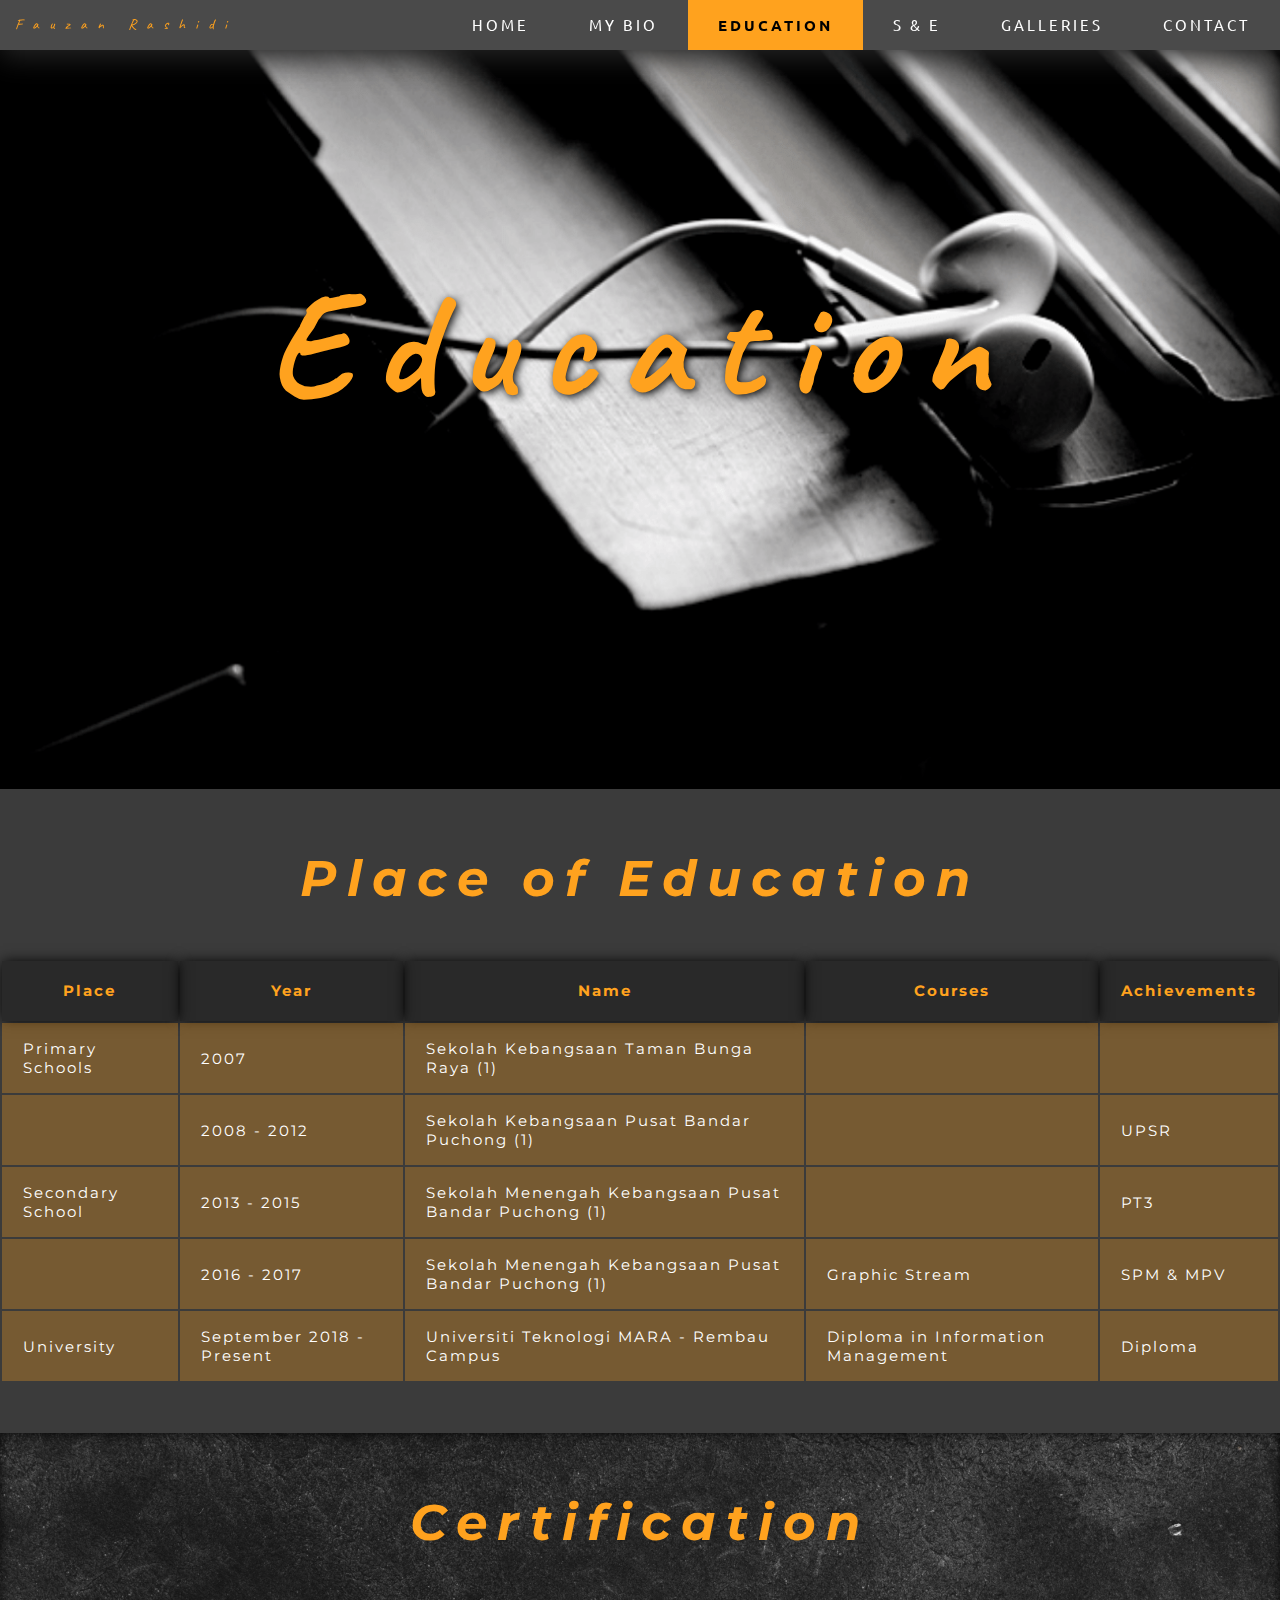
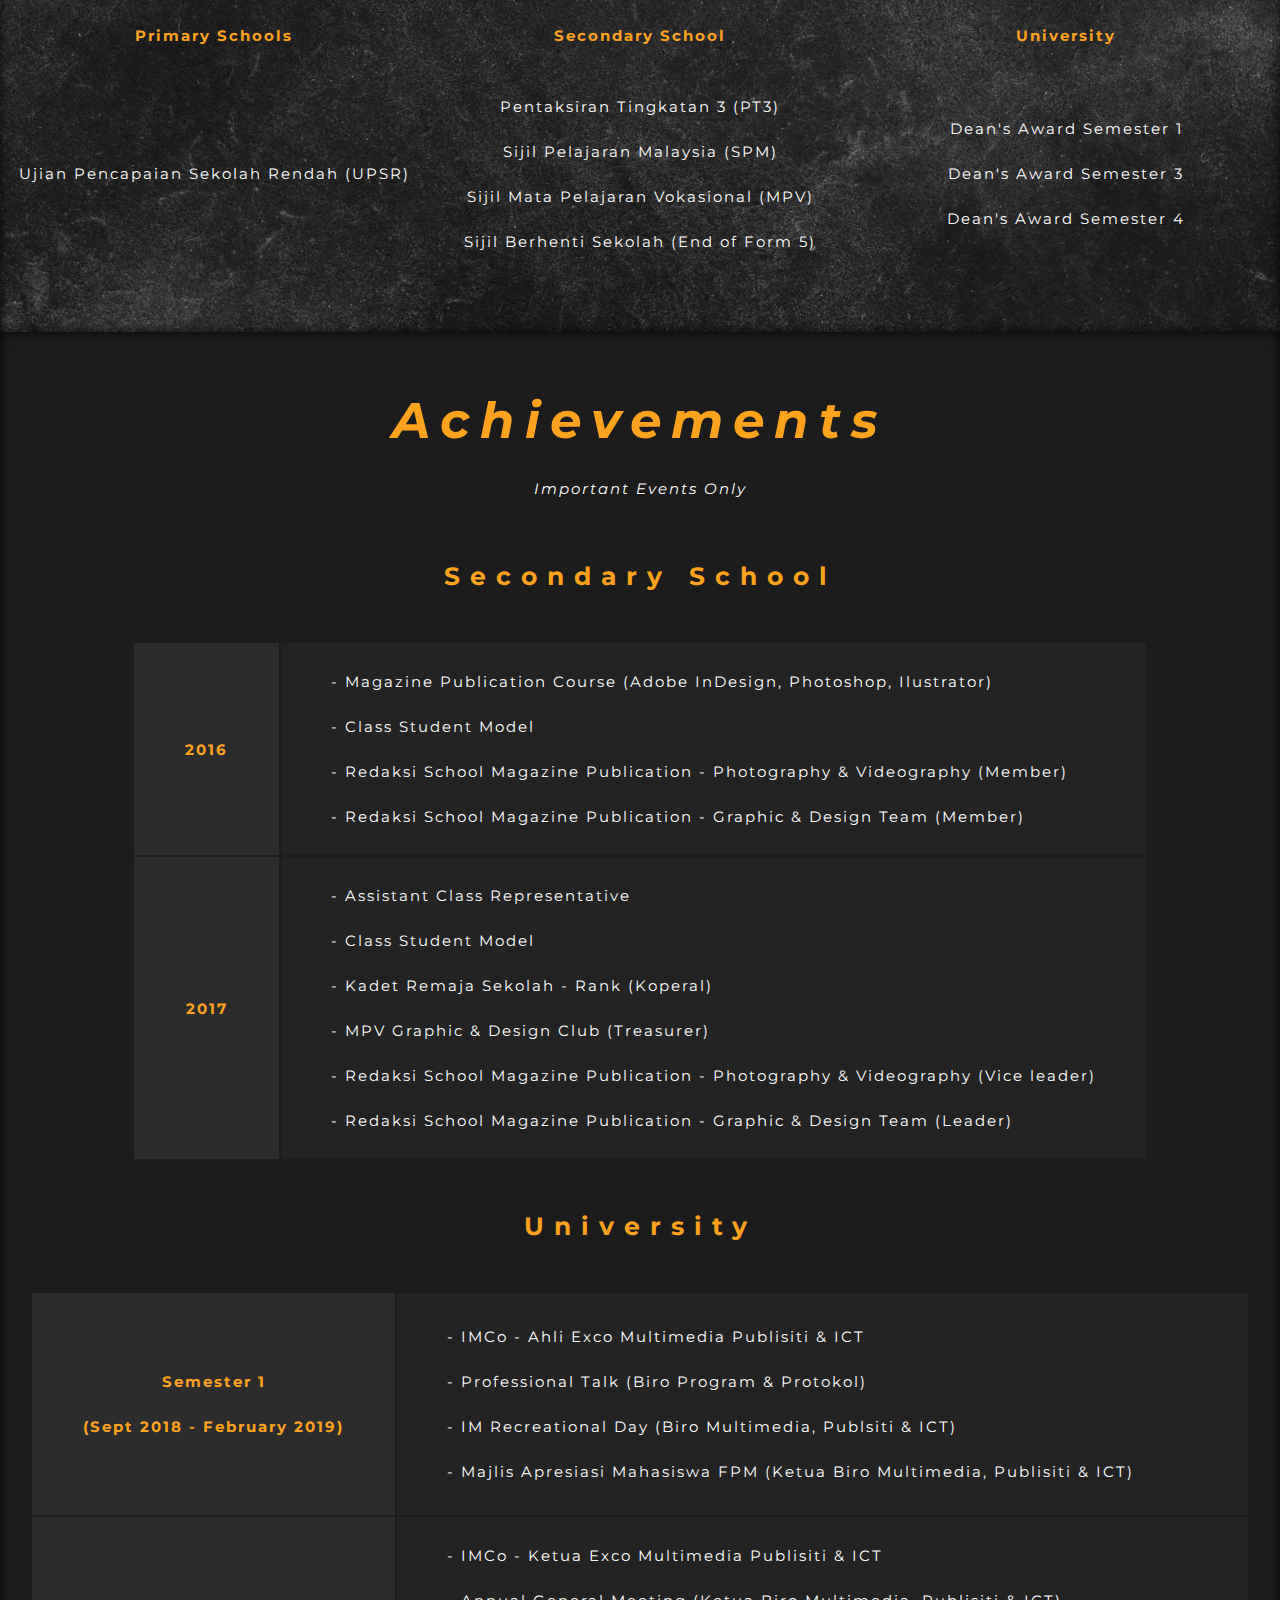
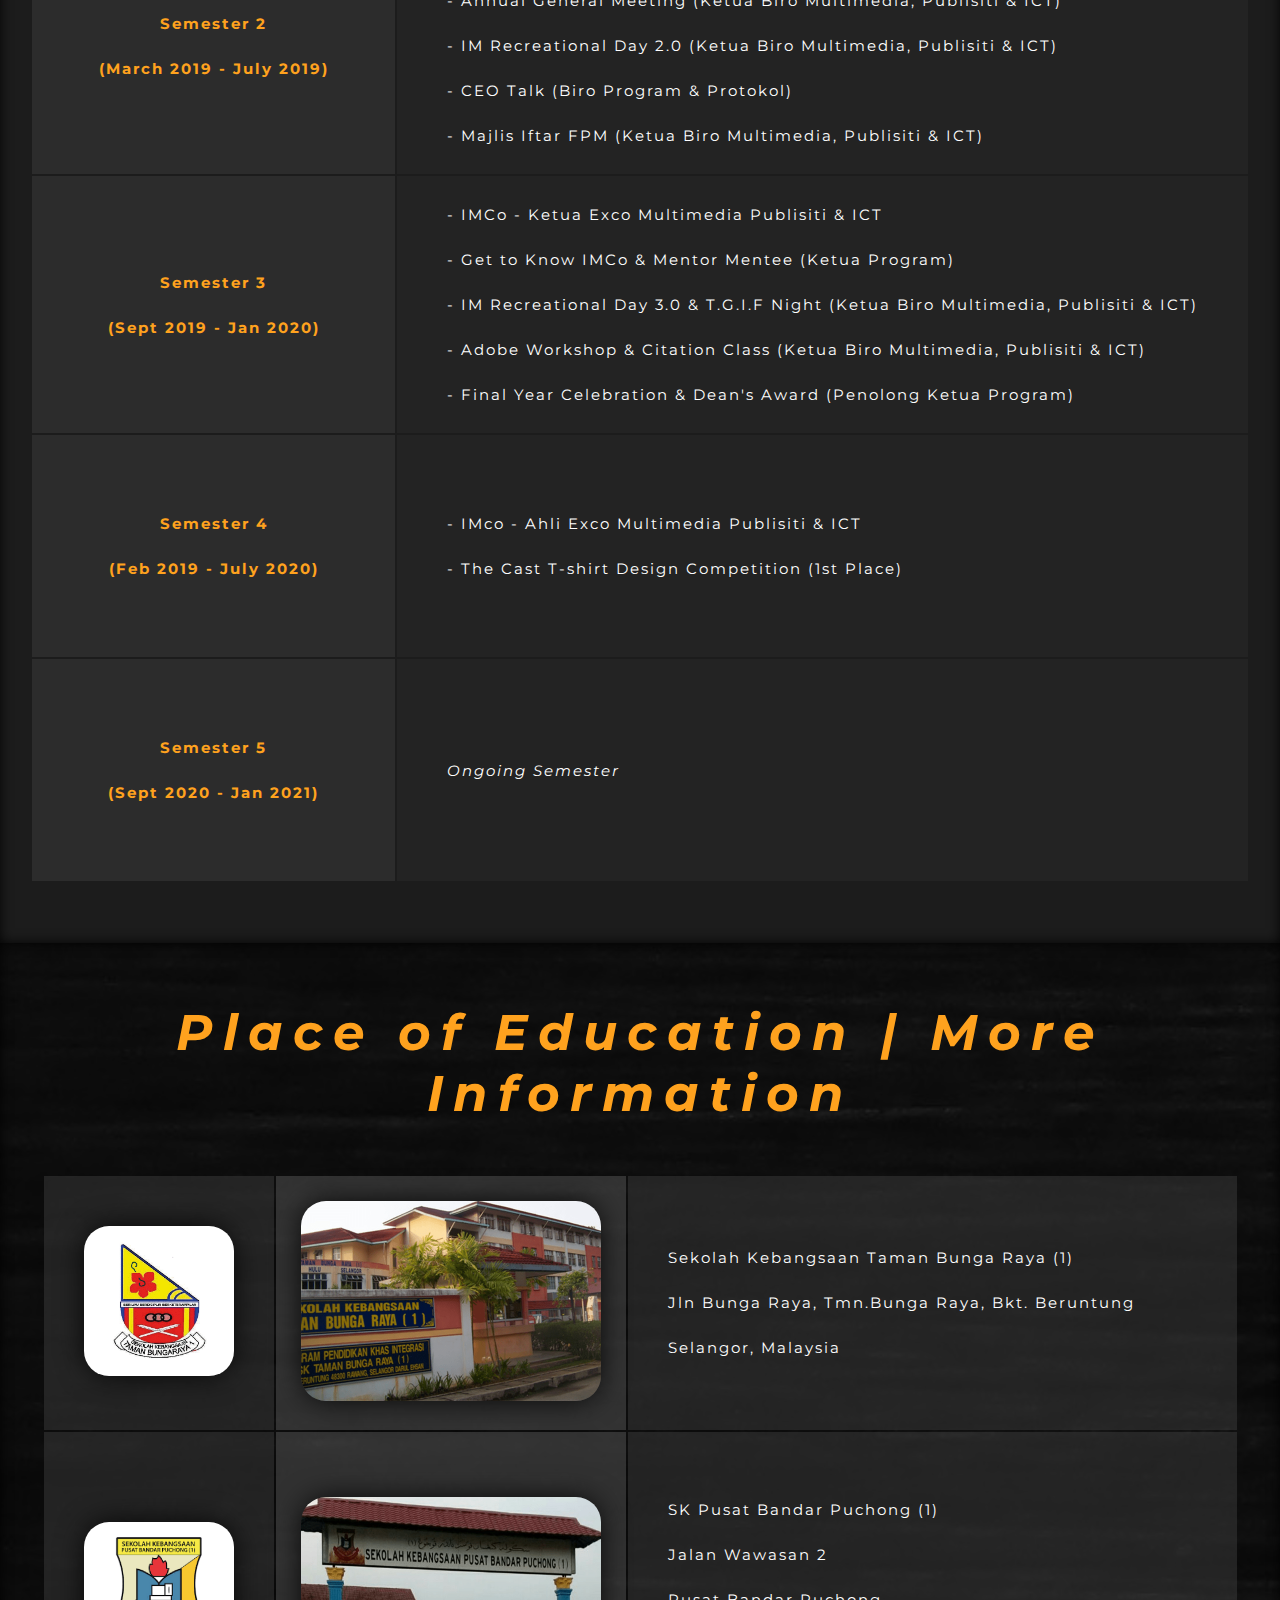
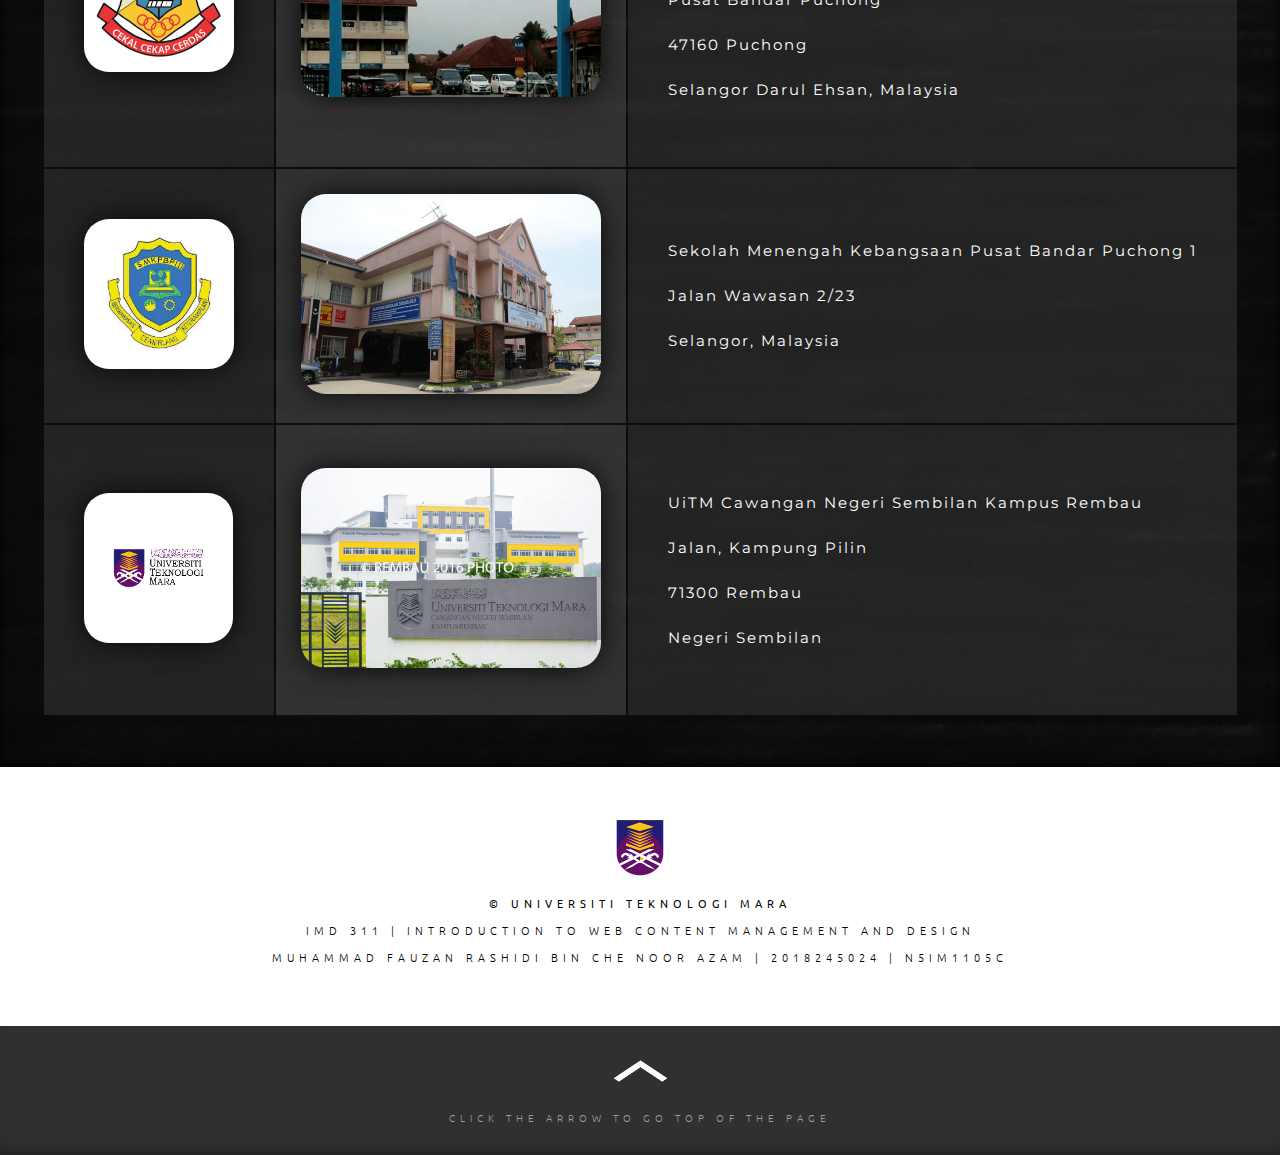
<file: education.html>
﻿<!DOCTYPE HTML>

<html>

<head>
    <title>Education | Fauzan Rashidi</title>
        <link rel="icon"  type="image/png" sizes="100x100" href="fr_logo.png">
        <link rel="stylesheet" href="main_style.css" />
        <meta name="viewport" content="width=device-width, initial-scale=1.0">
        <link href="https://fonts.googleapis.com/css2?family=Suez+One&family=Caveat:wght@600&family=Alatsi&family=Permanent+Marker&family=Montserrat&family=Black+Ops+One&family=Monoton&family=Ubuntu:wght@300&family=Work+Sans&display=swap" rel="stylesheet">
</head>

<style>

/* CONTENTS -----------------------------------------------------------------------------*/

/* EDUCATION - PAGE ---------------------------------------------------------------------*/

/* HEADER -------------------------------------------------------------------------------*/

.edu_mainheader {
    position: static;
    width: 100%; height: auto;
    background-image: url("header/education_header.png");
    background-repeat: no-repeat;
    background-size: cover;
    box-shadow: inset 0 -30px 30px -4px #000000;
}

.edu_mainheader h1 {
    padding-top: 250px;
    padding-bottom: 350px;
    margin-top: 0px;
    margin-bottom: 0px;
    font-size: 150px;
    font-family: caveat;
    text-align: center;
    color: #FFA21E;
    letter-spacing: 25px;
    text-shadow: 2px 2px 10px #000000;
}

/* SECTION 1 -----------------------------------------------------------------------------*/

.edu_s1 {
    margin-top: 0px;
    left:0; right: 0;
    width: 100%;
    height: auto;
    padding-top: 25px;
    padding-bottom: 50px;
    text-align: center;
    margin-left: auto;
    margin-right: auto;
    background-color: #3B3B3B;
}

.edu_s1 h1 {
    font-family: montserrat;
    font-style: italic;
    font-size: 50px;
    color: #FFA21E;
    letter-spacing: 10px;
}

.edu_s1 h4 {
    text-align: center;
    font-family: montserrat;
    font-size: 15px;
    color: #FFA21E;
    letter-spacing: 2px;
    padding-left: 20px;
    padding-right: 20px;
}

.edu_s1 p {
    font-family: montserrat;
    font-size: 15px;
    color: #FFFFFF;
    letter-spacing: 2px;
    padding-left: 20px;
    padding-right: 20px;
}

.edu_s1 a {
    text-decoration: none;
}

.edu_s1 a p:hover {
    font-style: italic;
    color: rgba(178, 178, 178, 1);
}

.edu_s1 table {
    text-align: left;
    width: auto;
    height: auto;
    margin-top:50px;
    margin-left:auto;
    margin-right:auto;
}

.edu_s1 th {
    background: rgba(0, 0, 0, 0.3);
    box-shadow: 0 0 13px -1px #000000;
}

.edu_s1 td {
    background: rgba(255, 162, 30, 0.3);
}

/* SECTION 2 -----------------------------------------------------------------------------*/

.edu_s2 {
    margin-top: 0px;
    left:0; right: 0;
    width: 100%;
    height: auto;
    padding-top: 25px;
    padding-bottom: 50px;
    text-align: center;
    background-image: url("background/education/black_shade.jpg");
    background-size: cover;
    box-shadow: inset 0 0 13px -1px #000000;
}

.edu_s2 h1 {
    margin-bottom: 0px;
    font-family: montserrat;
    font-style: italic;
    font-size: 50px;
    color: #FFA21E;
    letter-spacing: 10px;
}

.edu_s2 h4 {
    text-align: center;
    font-family: montserrat;
    font-size: 15px;
    color: #FFA21E;
    letter-spacing: 2px;
}

.edu_s2 p {
    font-family: montserrat;
    font-size: 15px;
    color: #FFFFFF;
    letter-spacing: 2px;
    line-height: 3.0;
}

.edu_s2 table {
    width: auto;
    height: auto;
    margin-top: 50px;
    margin-left: auto;
    margin-right: auto;
}

.edu_s2 tr, .edu_s2 th, .edu_s2 td {
    width: 25%;
}

/* SECTION 3 -----------------------------------------------------------------------------*/

.edu_s3 {
    margin-top: 0px;
    position: relative;
    left:0; right: 0;
    width: 100%;
    height: auto;
    padding-top: 25px;
    padding-bottom: 10px;
    text-align: center;
    background-color: #1C1C1C;
    box-shadow: inset 0 0 13px -1px #000000;
}

.edu_s3 h1 {
    margin-bottom: 0px;
    font-family: montserrat;
    font-style: italic;
    font-size: 50px;
    color: #FFA21E;
    letter-spacing: 10px;
}

.edu_s3 h2 {
    margin-top: 50px;
    text-align: center;
    font-family: montserrat;
    font-size: 25px;
    color: #FFA21E;
    letter-spacing: 10px;
}

.edu_s3 p {
    font-family: montserrat;
    font-size: 15px;
    color: #FFFFFF;
    letter-spacing: 2px;
    line-height: 3.0;
}

.edu_s3 table {
    margin-top: 50px;
    margin-left: auto;
    margin-right: auto;
    margin-bottom: 50px;
    height: auto; width: auto;
}

.edu_s3 th p {
    text-align: center;
    padding: 50px;
    color: #FFA21E;
}

.edu_s3 th {
    background-color: rgba(59, 59, 59, 0.5);
}

.edu_s3 td {
    background-color:rgba(41, 41, 41, 0.5);
    text-align: left;
    padding-left: 50px;
    padding-right: 50px;
}

/* SECTION 4 -----------------------------------------------------------------------------*/

.edu_s4 {
    margin-top: 0px;
    left:0; right: 0;
    width: 100%;
    height: auto;
    padding-top: 25px;
    padding-bottom: 50px;
    text-align: center;
    background: rgba(0, 0, 0, 0.7);
    box-shadow: inset 0 0 13px -1px #000000;
}

.edu_s4 h1 {
    margin-bottom: 50px;
    font-family: montserrat;
    font-style: italic;
    font-size: 50px;
    color: #FFA21E;
    letter-spacing: 10px;
}

.edu_s4 p {
    font-family: montserrat;
    font-size: 15px;
    color: #FFFFFF;
    letter-spacing: 2px;
    line-height: 3.0;
}

.edu_s4 table {
    width: auto; height: auto;
    margin-left: auto;
    margin-right: auto;
}

.edu_s4 th {
    padding: 25px;
    background: rgba(87, 87, 87, 0.5);
}

.edu_s4 th img {
    width: auto; height: 200px;
    border-radius: 25px;
    box-shadow: 0 0 30px -3px #000000;
}

.edu_s4 td {
    background: hsla(0, 0%, 23%, 0.5);
    padding: 40px;
}

.edu_s4 td p {
    text-align: left;
}

.edu_s4 td img {
    width: auto; height: 150px;
    border-radius: 25px;
    box-shadow: 0 0 30px -3px #000000;
}

.edu_s4 td img:hover {
    filter: grayscale(100%);
}
</style>

<body>

    <header>

        <div class="top_navigation">
            <ul>
                <li><a href="contact.html">CONTACT</a></li>
                <li><a href="galleries.html">GALLERIES</a></li>
                <li><a href="skills.html">S & E</a></li>
                <li><a href="education.html" class="active">EDUCATION</a></li>
                <li><a href="biodata.html">MY BIO</a></li>
                <li><a href="index.html" >HOME</a></li>
                <div class="float_left">
                    <li><p>Fauzan Rashidi</p></li>
                </div>
            </ul>
        </div>

    </header>

    <div class="edu_mainheader" id="mainheader">
        <h1>Education</h1>
    </div>

<!-- CONTENTS -->

<!-- SECTION 1 --------------------------------------------------------------------------->

    <div class="edu_s1">

        <h1>Place of Education</h1>

        <table>
            <tr>
                <th><h4>Place</h4></th>
                <th><h4>Year</h4></th>
                <th><h4>Name</h4></th>
                <th><h4>Courses</h4></th>
                <th><h4>Achievements</h4></th>
            </tr>
            <tr>
                <td><p>Primary Schools</p></td>
                <td><p>2007</p></td>
                <td><a href="#sktbr1"><p>Sekolah Kebangsaan Taman Bunga Raya (1)</p></a></td>
                <td></td>
                <td></td>
            </tr>
            <tr>
                <td></td>
                <td><p>2008 - 2012</p></td>
                <td><a href="#skpbp1"><p>Sekolah Kebangsaan Pusat Bandar Puchong (1)</p></a></td>
                <td></td>
                <td><p>UPSR</p></td>
            </tr>
            <tr>
                <td><p>Secondary School</p></td>
                <td><p>2013 - 2015</p></td>
                <td><a href="#smkpbp1"><p>Sekolah Menengah Kebangsaan Pusat Bandar Puchong (1)</p></a></td>
                <td></td>
                <td><p>PT3</p></td>
            </tr>
            <tr>
                <td></td>
                <td><p>2016 - 2017</p></td>
                <td><a href="#smkpbp1"><p>Sekolah Menengah Kebangsaan Pusat Bandar Puchong (1)</p></a></td>
                <td><p>Graphic Stream</p></td>
                <td><p>SPM & MPV</p></td>
            </tr>
            <tr>
                <td><p>University</p></td>
                <td><p>September 2018 - Present</p></td>
                <td><a href="#uitm_rembau"><p>Universiti Teknologi MARA - Rembau Campus</p></a></td>
                <td><p>Diploma in Information Management</p></td>
                <td><p>Diploma</p></td>
            </tr>
        </table>

    </div>

<!-- SECTION 2 --------------------------------------------------------------------------->

    <div class="edu_s2">

        <h1>Certification</h1>

        <table>
            <tr>
                <th><h4>Primary Schools</h4></th>
                <th><h4>Secondary School</h4></th>
                <th><h4>University</h4></th>
            </tr>
            <tr>
                <td><p>Ujian Pencapaian Sekolah Rendah (UPSR)</p></td>
                <td><p>
                    Pentaksiran Tingkatan 3 (PT3)<br>
                    Sijil Pelajaran Malaysia (SPM)<br>
                    Sijil Mata Pelajaran Vokasional (MPV)<br>
                    Sijil Berhenti Sekolah (End of Form 5)<br>
                    </p></td>
                <td><p>
                    Dean's Award Semester 1<br>
                    Dean's Award Semester 3<br>
                    Dean's Award Semester 4<br>
                </p></td>
            </tr>
        </table>
    </div>

<!-- SECTION 3 --------------------------------------------------------------------------->

    <div class="edu_s3">

        <h1>Achievements</h1>
        <p><i>Important Events Only</i></p>

        <h2>Secondary School</h2>

        <table>
            <tr>
                <th><p>2016</p></th>
                <td><p>
                    - Magazine Publication Course (Adobe InDesign, Photoshop, Ilustrator)<br>
                    - Class Student Model<br>
                    - Redaksi School Magazine Publication - Photography & Videography (Member)<br>
                    - Redaksi School Magazine Publication - Graphic & Design Team (Member)
                </p></td>
            </tr>
            <tr>
                <th><p>2017</p></th>
                <td><p>
                    - Assistant Class Representative<br>
                    - Class Student Model<br>
                    - Kadet Remaja Sekolah - Rank (Koperal)<br>
                    - MPV Graphic & Design Club (Treasurer)<br>
                    - Redaksi School Magazine Publication - Photography & Videography (Vice leader)<br>
                    - Redaksi School Magazine Publication - Graphic & Design Team (Leader)<br>
                </p></td>
            </tr>
        </table>

        <h2>University</h2>

        <table>
            <tr>
                <th><p>Semester 1 <br>(Sept 2018 - February 2019)</p></th>
                <td><p>
                    - IMCo - Ahli Exco Multimedia Publisiti & ICT<br>
                    - Professional Talk (Biro Program & Protokol)<br>
                    - IM Recreational Day (Biro Multimedia, Publsiti & ICT)<br>
                    - Majlis Apresiasi Mahasiswa FPM (Ketua Biro Multimedia, Publisiti & ICT)
                </p></td>
            </tr>
            <tr>
                <th><p>Semester 2 <br>(March 2019 - July 2019)</p></th>
                <td><p>
                    - IMCo - Ketua Exco Multimedia Publisiti & ICT<br>
                    - Annual General Meeting (Ketua Biro Multimedia, Publisiti & ICT)<br>
                    - IM Recreational Day 2.0 (Ketua Biro Multimedia, Publisiti & ICT)<br>
                    - CEO Talk (Biro Program & Protokol)<br>
                    - Majlis Iftar FPM (Ketua Biro Multimedia, Publisiti & ICT)<br>
                </p></td>
            </tr>
            <tr>
                <th><p>Semester 3 <br>(Sept 2019 - Jan 2020)</p></th>
                <td><p>
                    - IMCo - Ketua Exco Multimedia Publisiti & ICT<br>
                    - Get to Know IMCo & Mentor Mentee (Ketua Program)<br>
                    - IM Recreational Day 3.0 & T.G.I.F Night (Ketua Biro Multimedia, Publisiti & ICT)<br>
                    - Adobe Workshop & Citation Class (Ketua Biro Multimedia, Publisiti & ICT)<br>
                    - Final Year Celebration & Dean's Award (Penolong Ketua Program)<br>
                </p></td>
            </tr>
            <tr>
                <th><p>Semester 4 <br>(Feb 2019 - July 2020)</p></th>
                <td><p>
                    - IMco - Ahli Exco Multimedia Publisiti & ICT<br>
                    - The Cast T-shirt Design Competition (1st Place)<br>
                </p></td>
            </tr>
            <tr>
                <th><p>Semester 5 <br>(Sept 2020 - Jan 2021)</p></th>
                <td><p>
                    <i>Ongoing Semester</i>
                </p></td>
            </tr>
        </table>

    </div>

<!-- SECTION 4 --------------------------------------------------------------------------->

    <div class="edu_s4">

        <h1>Place of Education | More Information</h1>

            <table>

                <tr>
                    <td>
                        <a href="http://sktbr1dihatiku.blogspot.com/" target="_blank" id="sktbr1">
                            <img src="logo/education/sktbr1.png" />
                        </a>
                    </td>
                    <th>
                        <img src="img/education/sktbr1.png"/>
                    </th>
                    <td><p>
                        Sekolah Kebangsaan Taman Bunga Raya (1)<br>
                        Jln Bunga Raya, Tmn.Bunga Raya, Bkt. Beruntung<br>
                        Selangor, Malaysia<br>
                    </p></td>
                </tr>

                <tr>
                    <td>
                        <a href="https://www.facebook.com/pages/category/Education-Website/SK-Pusat-Bandar-Puchong-1-114114043560048/" target="_blank" id="skpbp1">
                            <img src="logo/education/skpbp1.png" />
                        </a>
                    </td>
                    <th>
                        <img src="img/education/skpbp1.png"/>
                    </th>
                    <td><p>
                        SK Pusat Bandar Puchong (1)<br>
                        Jalan Wawasan 2<br>
                        Pusat Bandar Puchong<br>
                        47160 Puchong<br>
                        Selangor Darul Ehsan, Malaysia<br>
                    </p></td>
                </tr>

                <tr>
                    <td>
                        <a href="https://www.facebook.com/SMK-Pusat-Bandar-Puchong-1-Wawasan-752408095161399/?hc_ref=ARQ0QQSRHPz2iC4UDnyWWmk2f7zv3X5yN9a8J314Jqtpu9z14dnYYPs6upV06OtOH7E&fref=nf&__tn__=kC-R" target="_blank" id="smkpbp1">
                            <img src="logo/education/smkpbp1.png" />
                        </a>
                    </td>
                    <th>
                        <img src="img/education/smkpbp1.png"/>
                    </th>
                    <td><p>
                        Sekolah Menengah Kebangsaan Pusat Bandar Puchong 1<br>
                        Jalan Wawasan 2/23<br>
                        Selangor, Malaysia<br>
                    </p></td>
                </tr>

                <tr>
                    <td>
                        <a href="https://rembau.uitm.edu.my/" target="_blank" id="uitm_rembau">
                            <img src="logo/education/uitm.png" />
                        </a>
                    </td>
                    <th>
                        <img src="img/education/uitm_rembau.png"/>
                    </th>
                    <td><p>
                        UiTM Cawangan Negeri Sembilan Kampus Rembau<br>
                        Jalan, Kampung Pilin<br>
                        71300 Rembau<br>
                        Negeri Sembilan<br>
                    </p></td>
                </tr>
            </table>
    </div>

<!-- FOOTER ------------------------------------------------------------------------------>

    <div class="footer">

        <a href="https://www.uitm.edu.my/index.php/en/" target="_blank">
            <img src="logo/uitm_half.png" class="footer_logo"/>
        </a>

        <p>
            <b>© UNIVERSITI TEKNOLOGI MARA</b>
        </p>

        <p>
            IMD 311 | INTRODUCTION TO WEB CONTENT MANAGEMENT AND DESIGN
        </p>

        <p>
            MUHAMMAD FAUZAN RASHIDI BIN CHE NOOR AZAM | 2018245024 | N5IM1105C
        </p>
    </div>

<!-- CLICK ME ----------------------------------------------------------------- ---------->

    <div class="clickme">
        <a href="#mainheader">
            <img class="clickme_arrow" src="logo/top_arrow.png" />
        </a>
        <p>CLICK THE ARROW TO GO TOP OF THE PAGE</p>

    </div>

</body>

</html>
</file>
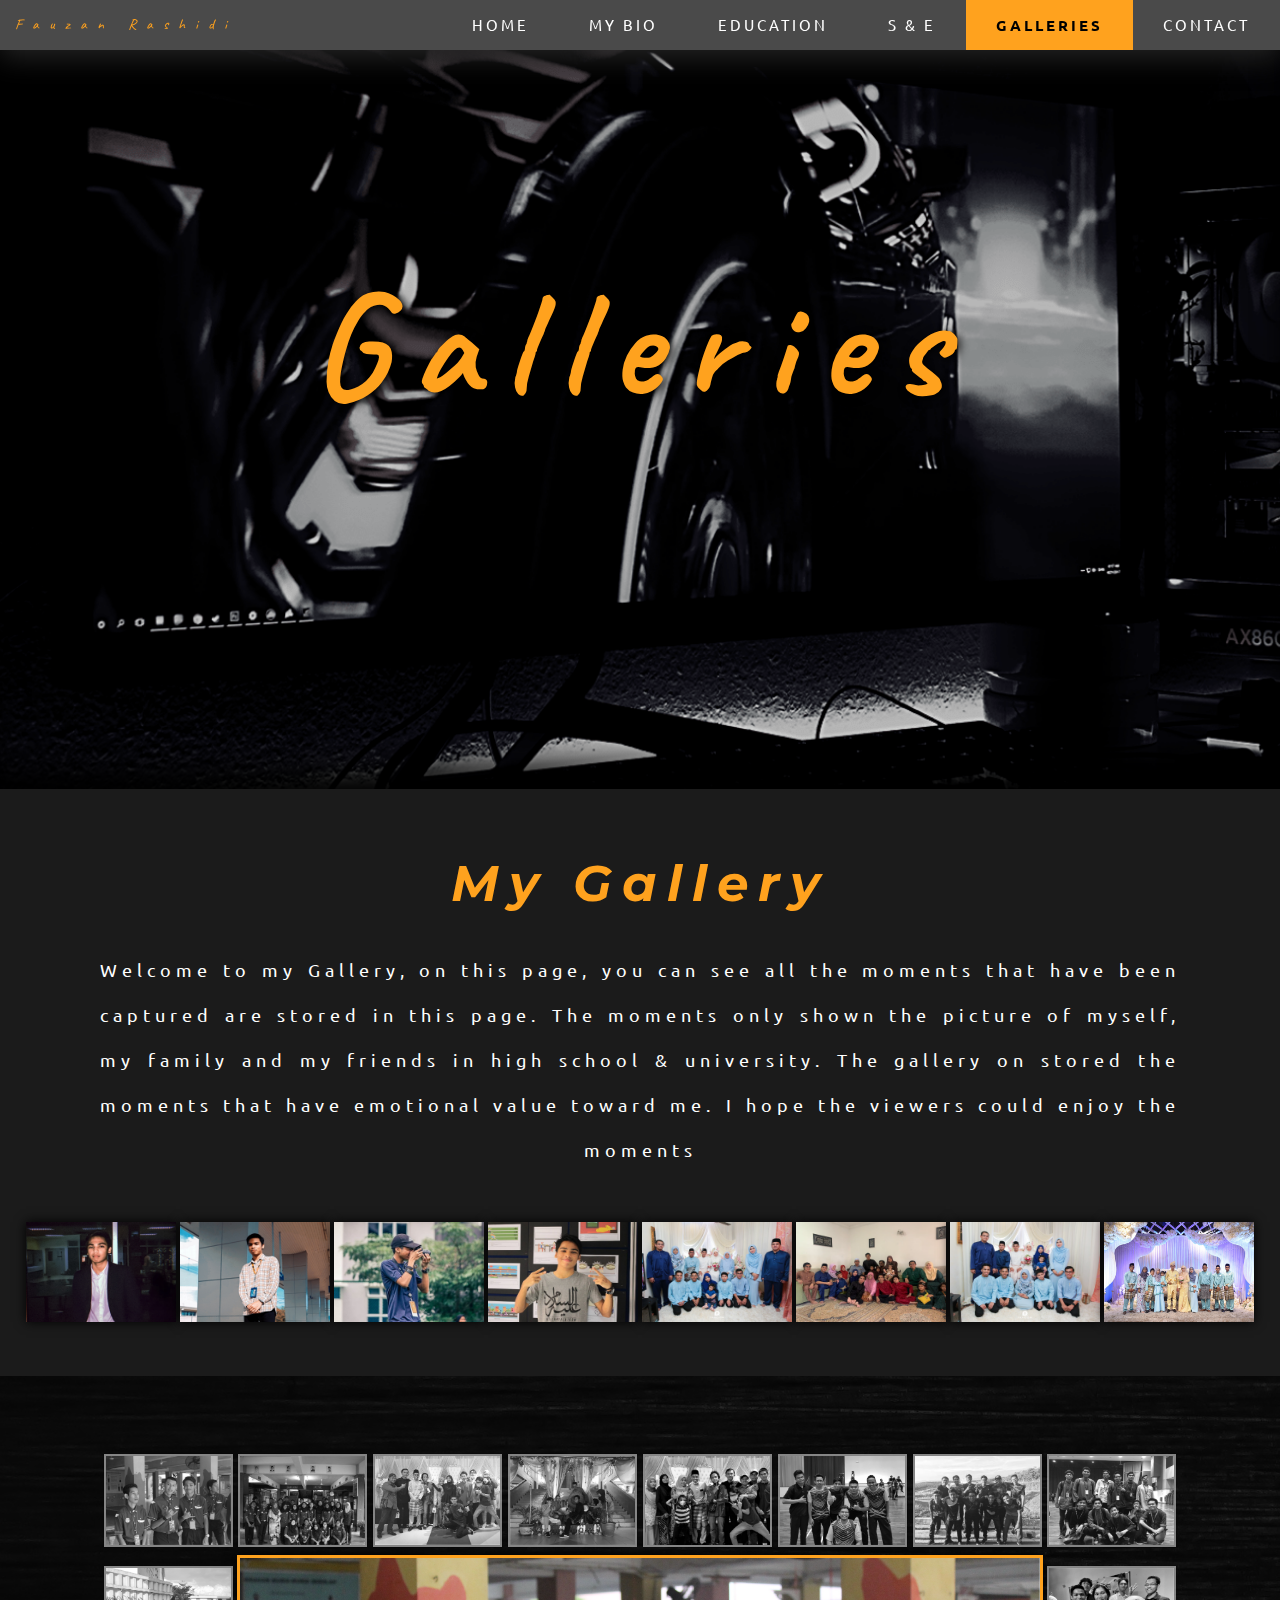
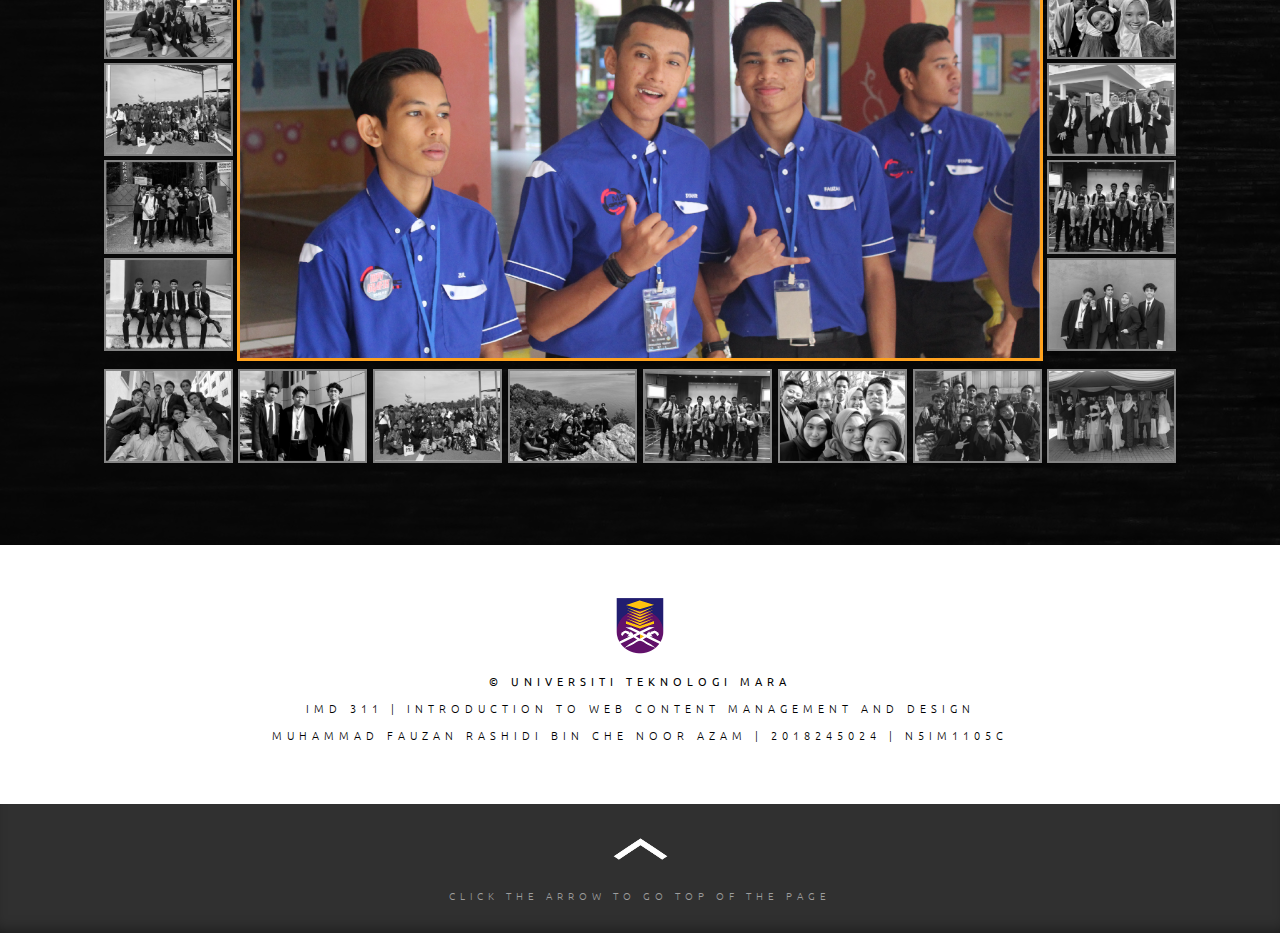
<file: galleries.html>
﻿<!DOCTYPE HTML>

<html>

<head>
    <title>Galleries | Fauzan Rashidi</title>
        <link rel="icon"  type="image/png" sizes="100x100" href="fr_logo.png">
        <link rel="stylesheet" href="main_style.css" />
        <meta name="viewport" content="width=device-width, initial-scale=1.0">
        <script src="galleries_script.js"></script> 
        <link href="https://fonts.googleapis.com/css2?family=Suez+One&family=Caveat:wght@600&family=Alatsi&family=Permanent+Marker&family=Montserrat&family=Black+Ops+One&family=Monoton&family=Ubuntu:wght@300&family=Work+Sans&display=swap" rel="stylesheet">
</head>

<style>
/* CONTENTS -----------------------------------------------------------------------------*/

/* GALLERIES - PAGE ---------------------------------------------------------------------*/

/* HEADER -------------------------------------------------------------------------------*/

.gll_mainheader {
    position: static;
    width: 100%; height: auto;
    background-image: url("header/galleries_header.png");
    background-repeat: no-repeat;
    background-size: cover;
    box-shadow: inset 0 -30px 30px -4px #000000;
}

.gll_mainheader h1 {
    padding-top: 250px;
    padding-bottom: 350px;
    margin-top: 0px;
    margin-bottom: 0px;
    font-size: 150px;
    font-family: caveat;
    text-align: center;
    color: #FFA21E;
    letter-spacing: 25px;
    text-shadow: 2px 2px 10px #000000;
}

/* SECTION 1 ----------------------------------------------------------------------------*/

.gll_s1 {
    position: relative;
    margin-top: 0;
    margin-left: 0;
    margin-right: 0;
    left:0; right: 0;
    padding-top: 30px;
    padding-bottom: 50px;
    width: 100%;
    height: auto;
    background-color: #1B1B1B;
    text-align: center;
}

.gll_s1 h1 {
    font-family: montserrat;
    font-style: italic;
    font-size: 50px;
    color: #FFA21E;
    letter-spacing: 10px;
}

.gll_s1 p {
    font-family: ubuntu;
    font-size: 18px;
    text-align: justify; text-align-last: center;
    color: #FFFFFF;
    margin-left: 100px;
    margin-right: 100px;
    margin-bottom: 50px;
    line-height: 2.5; letter-spacing: 5px;
}

.gll_s1 img {
    width:150px;
    height: 100px;
    padding: 0;
    margin: 0;
    box-shadow: 0 0 11px 0 #000000;
    transition: 2s ease;
}

.gll_s1 img:hover {
    width:500px;
    height: 350px;
    transition: 2s ease;
}

/* SECTION 2 ----------------------------------------------------------------------------*/



/* SECTION 3 ----------------------------------------------------------------------------*/

.gll_s3 {
    position: relative;
    width: 100%;
    text-align: center;
    height: auto;
    padding-top: 50px;
    padding-bottom: 50px;
    padding-left: auto;
    padding-right: auto;
    background: rgba(0, 0, 0, 0.8);
}



.gll_s3 table {
    text-align: center;
    position: static;
    margin-left: auto;
    margin-right: auto;
    left: 100px;
    right: 100px;
    margin-top: 25px;
    margin-bottom: 25px;
    width: 1000px;
    height: auto;
}

.gll_s3 td {
    width: 200px;
    height: auto;
}

.gll_s3 th {
    width: 600px;
    height: auto;
}

.gll_s3 th img {
    position: static;
    top: 250px;
    left: 0;
    right: 0;
    bottom: 0;
    margin-left:auto;
    margin-right:auto;
    width: 800px;
    height: 400px;
    object-fit: cover;
    box-shadow: 0 0 11px 0 #000000;
    border: 3px solid #FFA21E;
}

.gll_s3 th img:hover {
    width: 600px;
    height: 400px;
    transition: 1s ease;
}

.gll_s3 td img {
    position: static;
    margin-top: 0px;
    margin-bottom: 0px;
    width: 125px;
    height: auto;
    object-fit: cover;
    border-radius: none;
    transition: 1s ease-out;
    box-shadow: 0 0 1px 0 #000000;
    border: 2px solid rgba(255, 255, 255, 0.5);
    filter: grayscale(100%);
    transition: 1s ease;
}

.gll_s3 td img:hover {
    filter: none;
    height: auto;
    transition: 1s ease;
    width: 75px;
}
</style>

<body>

    <header>

        <div class="top_navigation">
            <ul>
                <li><a href="contact.html">CONTACT</a></li>
                <li><a href="galleries.html" class="active">GALLERIES</a></li>
                <li><a href="skills.html">S & E</a></li>
                <li><a href="education.html">EDUCATION</a></li>
                <li><a href="biodata.html">MY BIO</a></li>
                <li><a href="index.html" >HOME</a></li>
                <div class="float_left">
                    <li><p>Fauzan Rashidi</p></li>
                </div>
            </ul>
        </div>

    </header>

    <div class="gll_mainheader" id="mainheader">
        <h1>Galleries</h1>
    </div>

<!-- CONTENTS -->

<!-- SECTION 1 --------------------------------------------------------------------------->

    <div class="gll_s1">

        <h1>My Gallery</h1>

        <p>
            Welcome to my Gallery, on this page, you can see all the moments that have been
            captured are stored in this page. The moments only shown the picture of myself,
            my family and my friends in high school & university. The gallery on stored the
            moments that have emotional value toward me. I hope the viewers could enjoy the moments
        </p>

            <img src="img/galleries/myself/1.png" alt="Myself 1" />

            <img src="img/galleries/myself/2.png" alt="Myself 2" />
            <img src="img/galleries/myself/3.png" alt="Myself 3" />

            <img src="img/galleries/myself/5.png" alt="Myself 5" />

            <img src="img/galleries/family/2.png" alt="Family 2" />

            <img src="img/galleries/family/1.png" alt="Family 1" />

            <img src="img/galleries/family/3.png" alt="Family 3" />

            <img src="img/galleries/family/4.JPG" alt="Family 4" />


    </div>

<!-- SECTION 2 --------------------------------------------------------------------------->



<!-- SECTION 3 --------------------------------------------------------------------------->

    <div class="gll_s3">

        <div class="gll_s3_table1">
            <table>
                    <tr>
                        <td>
                            <div class="gll_s3-col">
                                <img class="demo gll-opacity gll-hover-opacity-off" src="img/galleries/puchong/1.png" style="cursor:pointer" onclick="currentDiv(1)">
                            </div>
                            </td>
                        <td>
                            <div class="gll_s3-col">
                                <img class="demo gll-opacity gll-hover-opacity-off" src="img/galleries/puchong/2.png" style="cursor:pointer" onclick="currentDiv(2)">
                            </div>
                            </td>
                        <td>
                            <div class="gll_s3-col">
                                <img class="demo gll-opacity gll-hover-opacity-off" src="img/galleries/puchong/3.png" style="cursor:pointer" onclick="currentDiv(3)">
                            </div>
                            </td>
                        <td>
                            <div class="gll_s3-col">
                                <img class="demo gll-opacity gll-hover-opacity-off" src="img/galleries/puchong/4.png" style="cursor:pointer" onclick="currentDiv(4)">
                            </div>
                            </td>
                        <td>
                            <div class="gll_s3-col">
                                <img class="demo gll-opacity gll-hover-opacity-off" src="img/galleries/puchong/5.png" style="cursor:pointer" onclick="currentDiv(5)">
                            </div>
                             </td>
                        <td>
                            <div class="gll_s3-col">
                                <img class="demo gll-opacity gll-hover-opacity-off" src="img/galleries/uitm/1.png" style="cursor:pointer" onclick="currentDiv(7)">
                            </div>
                            </td>
                        <td>
                            <div class="gll_s3-col">
                                <img class="demo gll-opacity gll-hover-opacity-off" src="img/galleries/uitm/2.png" style="cursor:pointer" onclick="currentDiv(8)">
                            </div>
                            </td>
                        <td>
                            <div class="gll_s3-col">
                                <img class="demo gll-opacity gll-hover-opacity-off" src="img/galleries/uitm/3.png" style="cursor:pointer" onclick="currentDiv(9)">
                            </div>
                            </td>
                    </tr>
                    <tr>
                        <td>
                            <div class="gll_s3-col">
                                <img class="demo gll-opacity gll-hover-opacity-off" src="img/galleries/uitm/4.png" style="cursor:pointer" onclick="currentDiv(10)">
                            </div>
                            <div class="gll_s3-col">
                                <img class="demo gll-opacity gll-hover-opacity-off" src="img/galleries/uitm/5.png" style="cursor:pointer" onclick="currentDiv(11)">
                            </div>
                           <div class="gll_s3-col">
                                <img class="demo gll-opacity gll-hover-opacity-off" src="img/galleries/uitm/6.png" style="cursor:pointer" onclick="currentDiv(12)">
                            </div>
                            <div class="gll_s3-col">
                                <img class="demo gll-opacity gll-hover-opacity-off" src="img/galleries/uitm/7.png" style="cursor:pointer" onclick="currentDiv(13)">
                            </div>
                        </td>
                        <th colspan="6" rowspan="1">
                            <img class="mySlides" src="img/galleries/puchong/1.png" style="display:show">
                            <img class="mySlides" src="img/galleries/puchong/2.png" style="display:none">
                            <img class="mySlides" src="img/galleries/puchong/3.png" style="display:none">
                            <img class="mySlides" src="img/galleries/puchong/4.png" style="display:none">
                            <img class="mySlides" src="img/galleries/puchong/5.png" style="display:none">
                            <img class="mySlides" src="img/galleries/puchong/6.png" style="display:none">
                            <img class="mySlides" src="img/galleries/uitm/1.png" style="display:none">
                            <img class="mySlides" src="img/galleries/uitm/2.png" style="display:none">
                            <img class="mySlides" src="img/galleries/uitm/3.png" style="display:none">
                            <img class="mySlides" src="img/galleries/uitm/4.png" style="display:none">
                            <img class="mySlides" src="img/galleries/uitm/5.png" style="display:none">
                            <img class="mySlides" src="img/galleries/uitm/6.png" style="display:none">
                            <img class="mySlides" src="img/galleries/uitm/7.png" style="display:none">
                            <img class="mySlides" src="img/galleries/uitm/8.png" style="display:none">
                            <img class="mySlides" src="img/galleries/uitm/9.png" style="display:none">
                            <img class="mySlides" src="img/galleries/uitm/10.png" style="display:none">
                            <img class="mySlides" src="img/galleries/uitm/11.png" style="display:none">
                            <img class="mySlides" src="img/galleries/uitm/12.png" style="display:none">
                            <img class="mySlides" src="img/galleries/uitm/13.png" style="display:none">
                            <img class="mySlides" src="img/galleries/uitm/14.png" style="display:none">
                            <img class="mySlides" src="img/galleries/uitm/15.png" style="display:none">
                            <img class="mySlides" src="img/galleries/uitm/16.png" style="display:none">
                            <img class="mySlides" src="img/galleries/uitm/17.png" style="display:none">
                            <img class="mySlides" src="img/galleries/uitm/18.png" style="display:none">
                        </th>
                        <td>
                            <div class="gll_s3-col">
                                <img class="demo gll-opacity gll-hover-opacity-off" src="img/galleries/uitm/8.png" style="cursor:pointer" onclick="currentDiv(14)">
                            </div>
                            <div class="gll_s3-col">
                                <img class="demo gll-opacity gll-hover-opacity-off" src="img/galleries/uitm/9.png" style="cursor:pointer" onclick="currentDiv(15)">
                            </div>
                            <div class="gll_s3-col">
                                <img class="demo gll-opacity gll-hover-opacity-off" src="img/galleries/uitm/10.png" style="cursor:pointer" onclick="currentDiv(16)">
                            </div>
                            <div class="gll_s3-col">
                                <img class="demo gll-opacity gll-hover-opacity-off" src="img/galleries/uitm/11.png" style="cursor:pointer" onclick="currentDiv(17)">
                            </div>
                        </td>
                    </tr>
                    <tr>
                        <td>
                            <div class="gll_s3-col">
                                <img class="demo gll-opacity gll-hover-opacity-off" src="img/galleries/uitm/12.png" style="cursor:pointer" onclick="currentDiv(18)">
                            </div>
                            </td>
                        <td>
                            <div class="gll_s3-col">
                                <img class="demo gll-opacity gll-hover-opacity-off" src="img/galleries/uitm/13.png" style="cursor:pointer" onclick="currentDiv(19)">
                            </div>
                            </td>
                        <td>
                            <div class="gll_s3-col">
                                <img class="demo gll-opacity gll-hover-opacity-off" src="img/galleries/uitm/14.png" style="cursor:pointer" onclick="currentDiv(20)">
                            </div>
                            </td>
                        <td>
                            <div class="gll_s3-col">
                                <img class="demo gll-opacity gll-hover-opacity-off" src="img/galleries/uitm/15.png" style="cursor:pointer" onclick="currentDiv(21)">
                            </div>
                            </td>
                        <td>
                            <div class="gll_s3-col">
                                <img class="demo gll-opacity gll-hover-opacity-off" src="img/galleries/uitm/16.png" style="cursor:pointer" onclick="currentDiv(22)">
                            </div>
                            </td>
                        <td>
                            <div class="gll_s3-col">
                                <img class="demo gll-opacity gll-hover-opacity-off" src="img/galleries/uitm/17.png" style="cursor:pointer" onclick="currentDiv(23)">
                            </div>
                            </td>
                        <td>
                            <div class="gll_s3-col">
                                <img class="demo gll-opacity gll-hover-opacity-off" src="img/galleries/uitm/18.png" style="cursor:pointer" onclick="currentDiv(24)">
                            </div>
                            </td>
                        <td>
                            <div class="gll_s3-col">
                                <img class="demo gll-opacity gll-hover-opacity-off" src="img/galleries/puchong/6.png" style="cursor:pointer" onclick="currentDiv(6)">
                            </div>
                            </td>
                    </tr>
            </table>
        </div>
    </div>

<!-- FOOTER ------------------------------------------------------------------------------>

    <div class="footer">

        <a href="https://www.uitm.edu.my/index.php/en/" target="_blank">
            <img src="logo/uitm_half.png" class="footer_logo"/>
        </a>

        <p>
            <b>© UNIVERSITI TEKNOLOGI MARA</b>
        </p>

        <p>
            IMD 311 | INTRODUCTION TO WEB CONTENT MANAGEMENT AND DESIGN
        </p>

        <p>
            MUHAMMAD FAUZAN RASHIDI BIN CHE NOOR AZAM | 2018245024 | N5IM1105C
        </p>
    </div>

<!-- CLICK ME ----------------------------------------------------------------- ---------->

    <div class="clickme">
        <a href="#mainheader">
            <img class="clickme_arrow" src="logo/top_arrow.png" />
        </a>
        <p>CLICK THE ARROW TO GO TOP OF THE PAGE</p>

    </div>

</body>

</html>
</file>
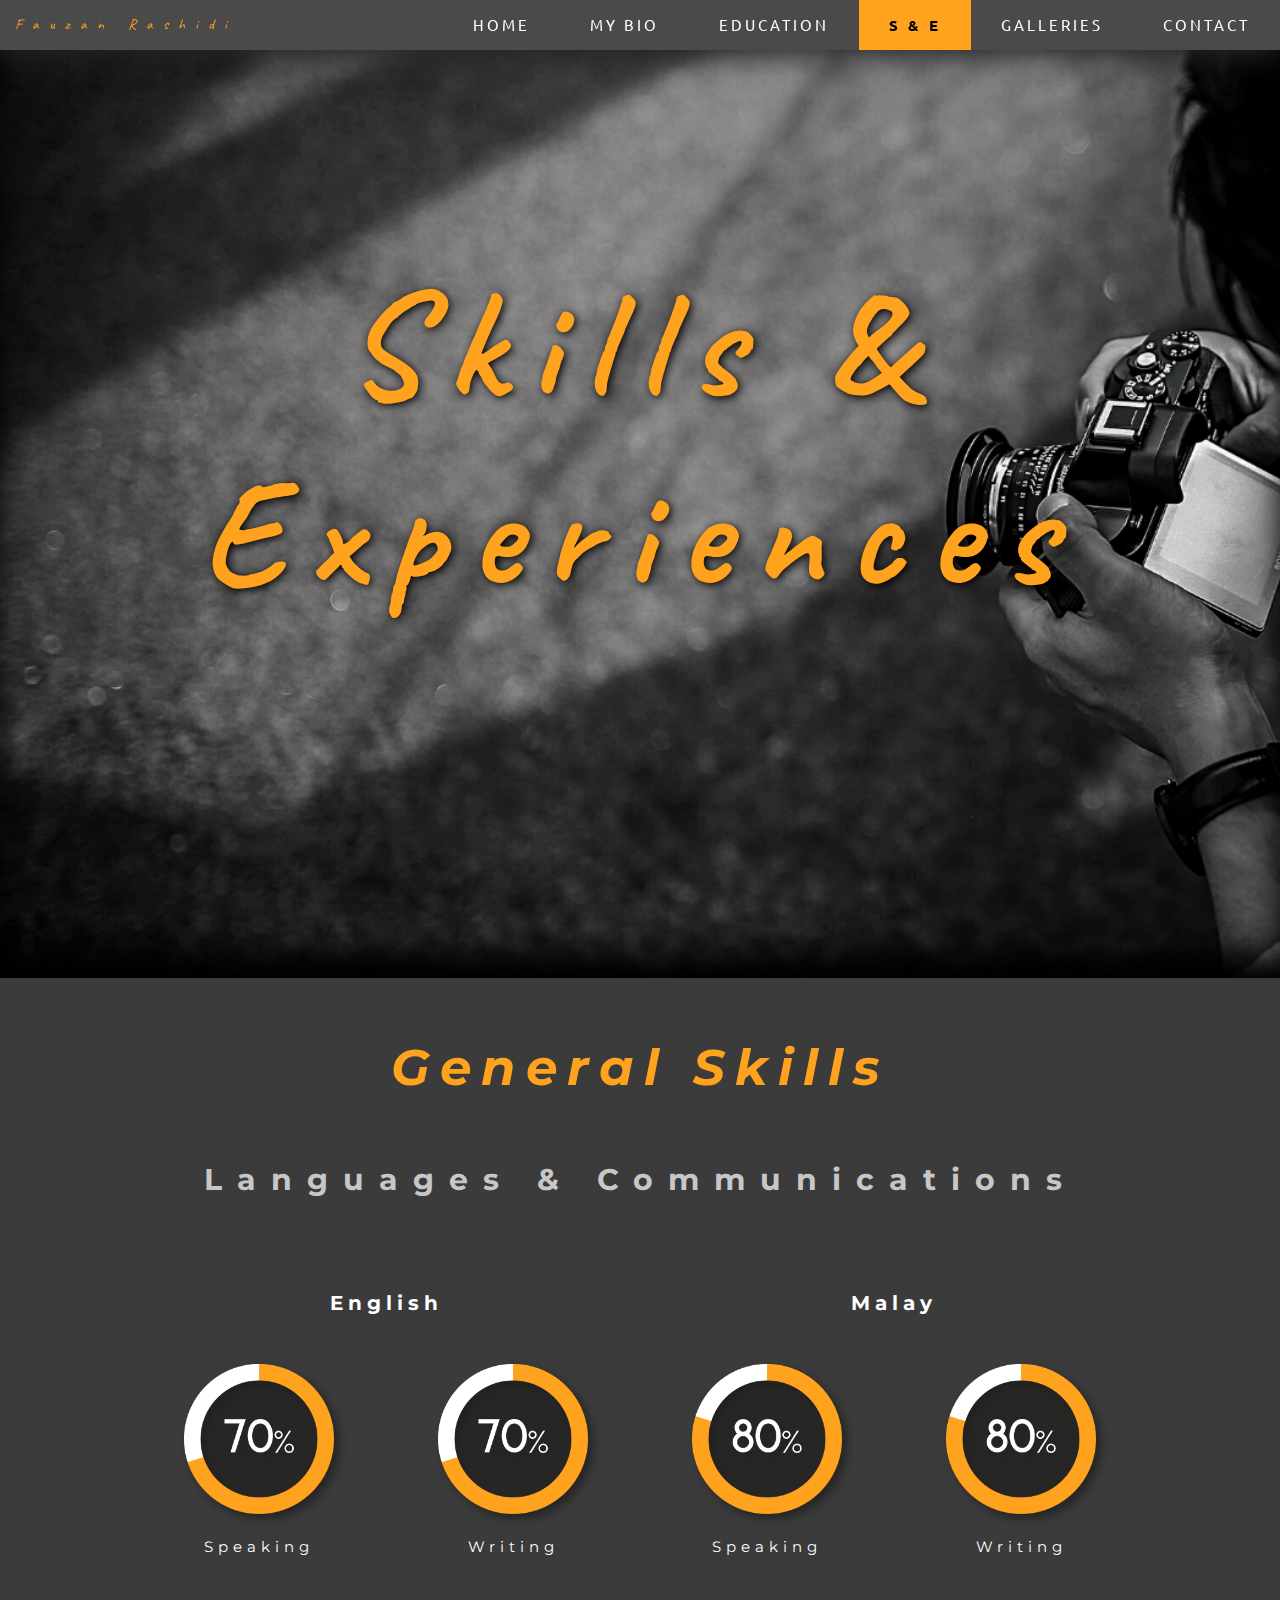
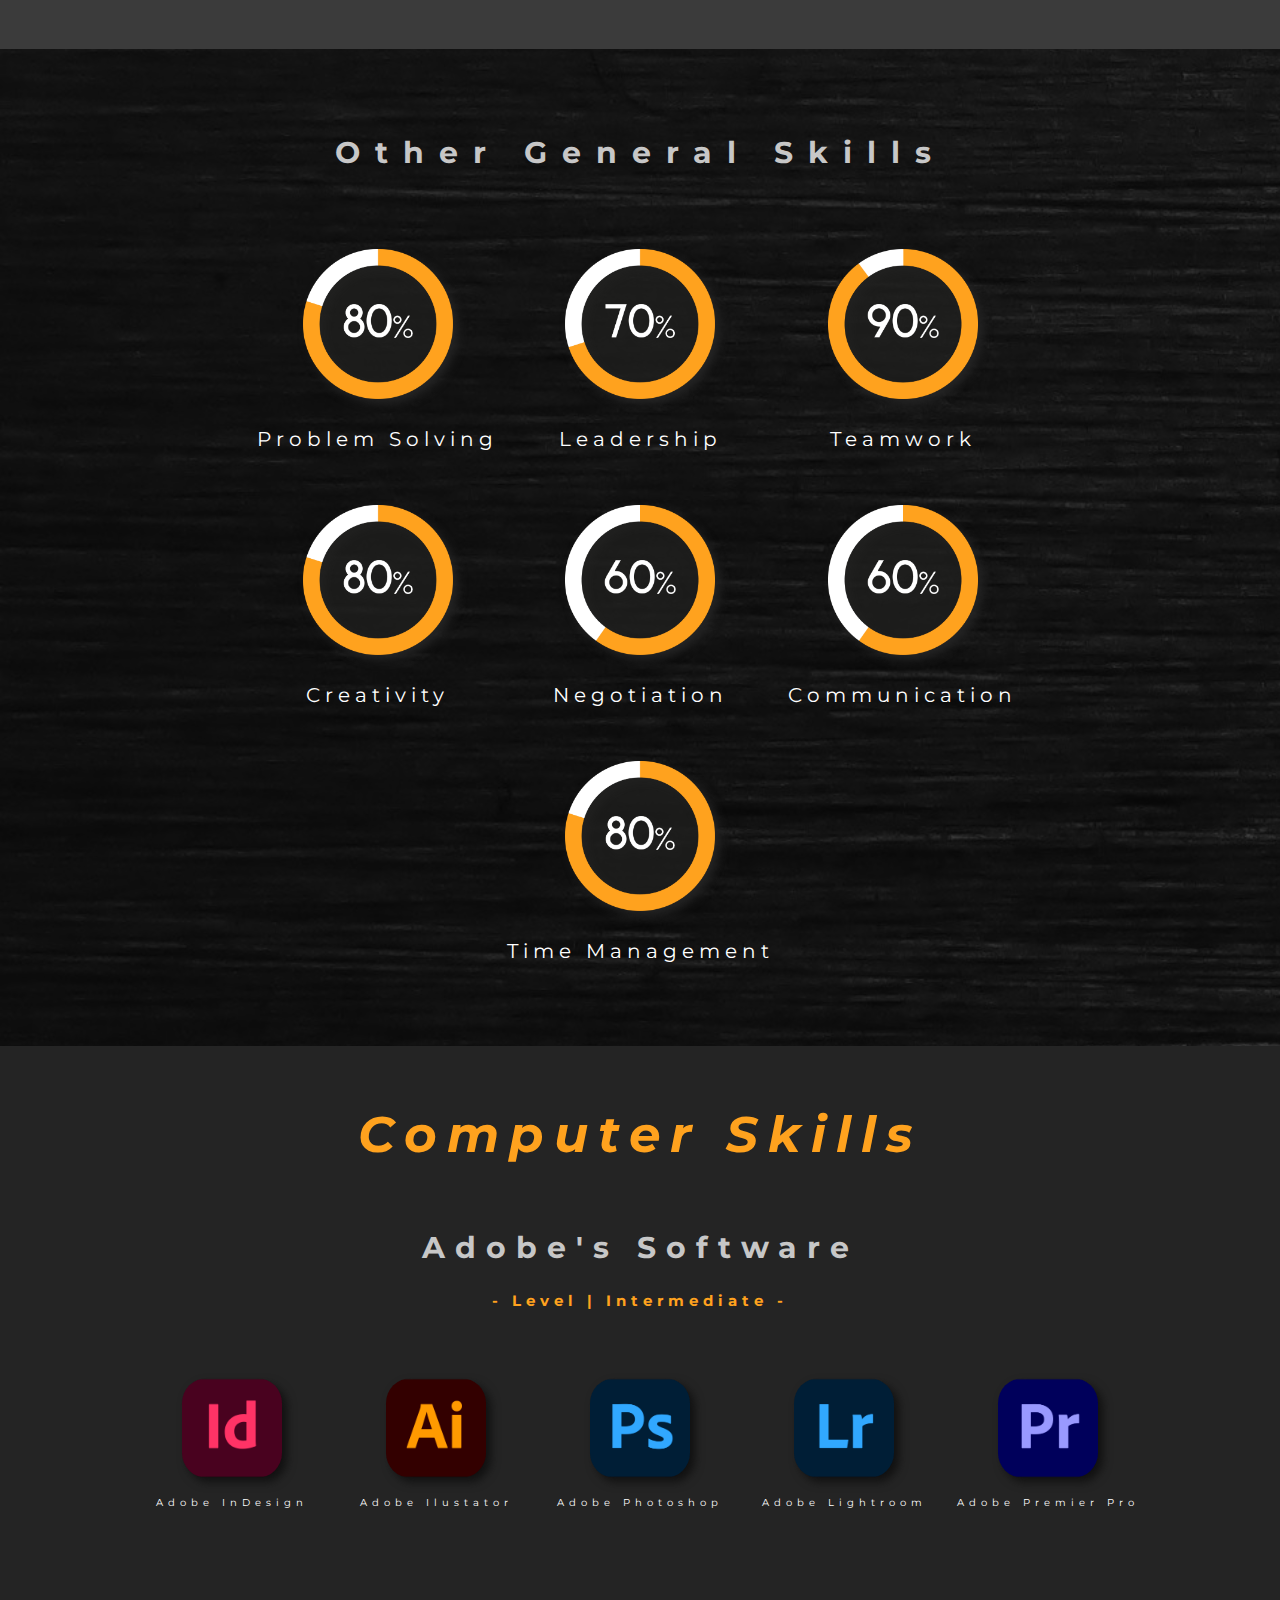
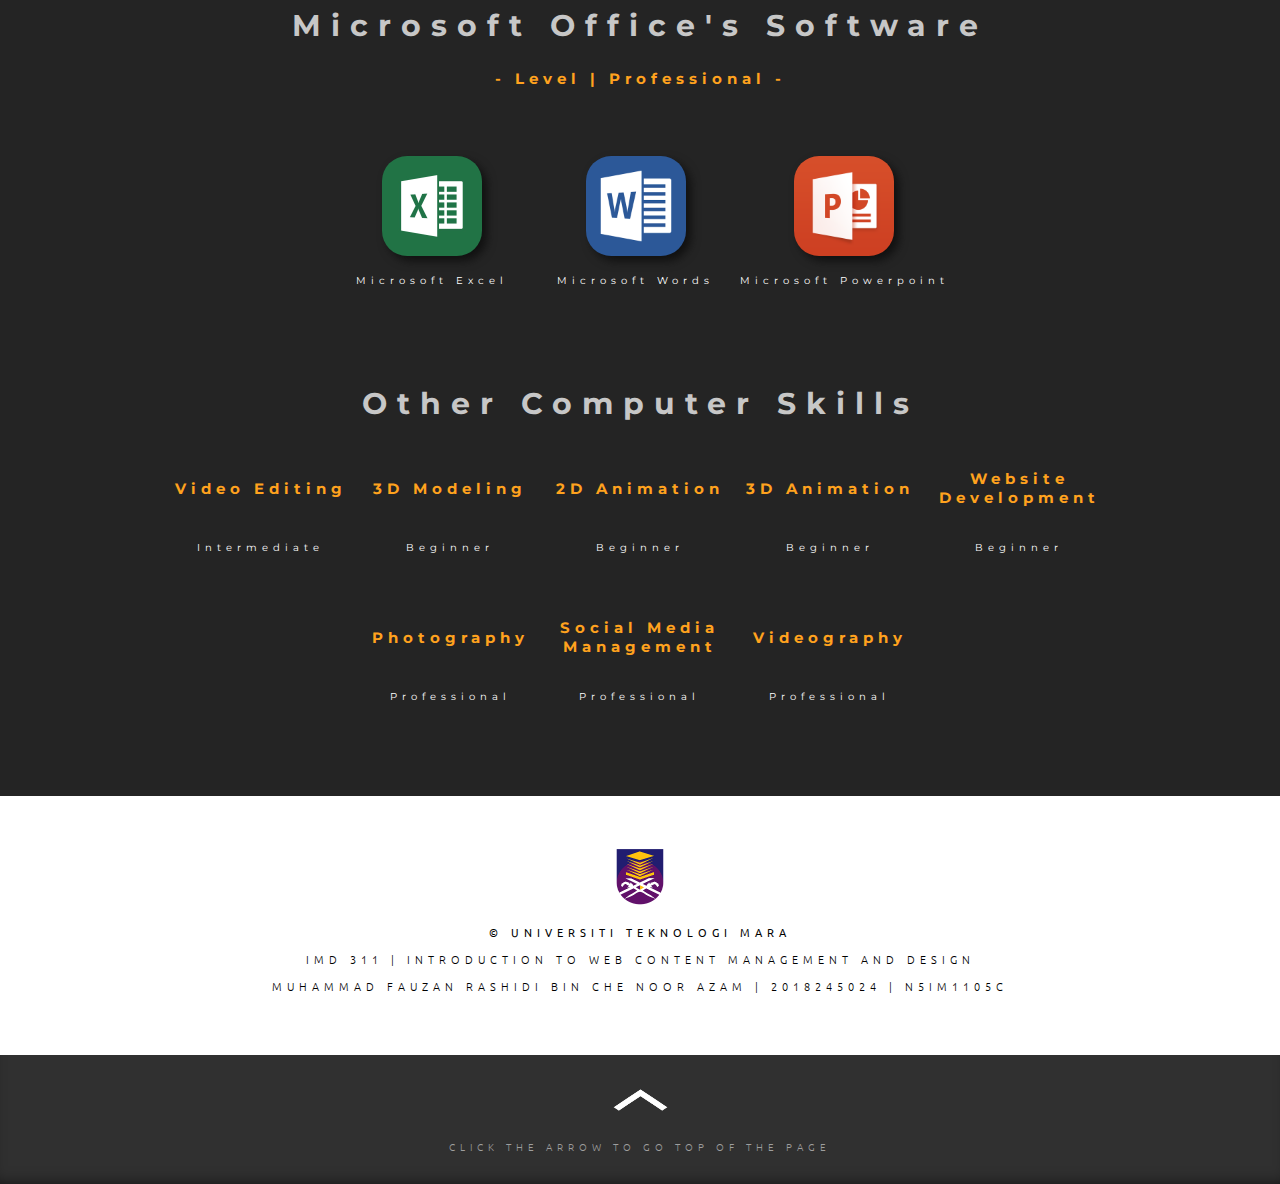
<file: skills.html>
﻿<!DOCTYPE HTML>

<html>

<head>
    <title>Skills & Experiences | Fauzan Rashidi</title>
        <link rel="icon"  type="image/png" sizes="100x100" href="fr_logo.png">
        <link rel="stylesheet" href="main_style.css" />
        <meta name="viewport" content="width=device-width, initial-scale=1.0">
        <link href="https://fonts.googleapis.com/css2?family=Suez+One&family=Caveat:wght@600&family=Alatsi&family=Permanent+Marker&family=Montserrat&family=Black+Ops+One&family=Monoton&family=Ubuntu:wght@300&family=Work+Sans&display=swap" rel="stylesheet">
</head>

<style>
/* CONTENTS -----------------------------------------------------------------------------*/

/* EDUCATION - PAGE ---------------------------------------------------------------------*/

/* HEADER -------------------------------------------------------------------------------*/

.ski_mainheader {
    position: static;
    width: 100%; height: auto;
    background-image: url("header/skills_header.png");
    background-repeat: no-repeat;
    background-size: cover;
    box-shadow: inset 0 -30px 30px -4px #000000;
}

.ski_mainheader h1 {
    padding-top: 250px;
    padding-bottom: 350px;
    margin-top: 0px;
    margin-bottom: 0px;
    font-size: 150px;
    font-family: caveat;
    text-align: center;
    color: #FFA21E;
    letter-spacing: 25px;
    text-shadow: 2px 2px 10px #000000;
}

/* SECTION 1 ----------------------------------------------------------------------------*/

.ski_s1 {
    margin-top: 0px;
    left:0; right: 0;
    width: 100%;
    height: auto;
    padding-top: 25px;
    padding-bottom: 50px;
    background-color: #3B3B3B;
    text-align: center;
}

.ski_s1 h1 {
    font-family: montserrat;
    font-style: italic;
    font-size: 50px;
    color: #FFA21E;
    letter-spacing: 10px;
}

.ski_s1 h2 {
    padding-top: 30px;
    padding-bottom: 30px;
    font-family: montserrat;
    font-size: 30px;
    color: #C7C7C7;
    letter-spacing: 15px;
}

.ski_s1 h3 {
    padding-top: 15px;
    padding-bottom: 25px;
    font-family: montserrat;
    font-size: 20px;
    color: #FFFFFF;
    letter-spacing: 5px;
    text-align: center;
}

.ski_s1 p {
    padding-bottom: 25px;
    font-family: montserrat;
    font-size: 15px;
    color: #FFFFFF;
    letter-spacing: 5px;
}

.ski_s1_table1 {
    width: 800px;
    margin-right: auto;
    margin-left: auto;
}



.ski_s1 img {
    margin-left: 50px;
    margin-right: 50px;
    width: 150px;
    height: auto;
    filter: drop-shadow(5px 5px 5px #242424);
}

.ski_s1 img:hover {
    filter: grayscale(100%);
}

/* SECTION 2 -----------------------------------------------------------------------------*/

.ski_s2 {
    background: rgba(0, 0, 0, 0.7);
    width: 100%;
    height: auto;
    padding-top: 30px;
    padding-bottom: 30px;
    text-align: center;
}

.ski_s2 h2 {
    padding-top: 30px;
    padding-bottom: 50px;
    font-family: montserrat;
    font-size: 30px;
    color: #C7C7C7;
    letter-spacing: 15px;
}

.ski_s2 p {
    padding-bottom: 30px;
    font-family: montserrat;
    font-size: 20px;
    color: #FFFFFF;
    letter-spacing: 5px;
}

.ski_s2_table1 {
    width: auto;
    height: auto;
    margin-right: auto;
    margin-left: auto;
}

.ski_s2 img {
    margin-left: 50px;
    margin-right: 50px;
    width: 150px;
    height: auto;
    filter: drop-shadow(5px 5px 5px #242424);
}

.ski_s2 img:hover {
    filter: grayscale(100%);
}

/* SECTION 3 -----------------------------------------------------------------------------*/

.ski_s3 {
    width: 100%;
    height: auto;
    padding-top: 25px;
    padding-bottom: 50px;
    background-color: #242424;
    text-align: center;
}

.ski_s3 h1 {
    font-family: montserrat;
    font-style: italic;
    font-size: 50px;
    color: #FFA21E;
    letter-spacing: 10px;
}

.ski_s3 h2 {
    padding-top: 30px;
    font-family: montserrat;
    font-size: 30px;
    color: #C7C7C7;
    letter-spacing: 10px;
}

.ski_s3 h3 {
    padding-bottom: 50px;
    font-family: montserrat;
    font-size: 15px;
    color: #FFA21E;
    letter-spacing: 5px;
}

.ski_s3 h4 {
    padding-bottom: 0;
    font-family: montserrat;
    font-size: 15px;
    color: #FFA21E;
    letter-spacing: 5px;
}

.ski_s3 p {
    padding-bottom: 30px;
    font-family: montserrat;
    font-size: 10px;
    color: #FFFFFF;
    letter-spacing: 5px;
}

.ski_s3_table1 {
    width: auto;
    height: auto;
    margin-right: auto;
    margin-left: auto;
}

.ski_s3 img {
    margin-left: 50px;
    margin-right: 50px;
    width: 100px;
    height: auto;
    border-radius: 25px;
    filter: drop-shadow(5px 5px 5px #101010);
}

.ski_s3 img:hover {
    filter: grayscale(100%);
}

.ski_s3_table2 {
    text-align: center;
    width: 1000px;
    height: auto;
    padding-left: 25px;
    padding-right: 25px;
    margin-right: auto;
    margin-left: auto;
}

.ski_s3_table2 td {
    width: 20%;
}
</style>

<body>

    <header>

        <div class="top_navigation">
            <ul>
                <li><a href="contact.html">CONTACT</a></li>
                <li><a href="galleries.html">GALLERIES</a></li>
                <li><a href="skills.html" class="active">S & E</a></li>
                <li><a href="education.html">EDUCATION</a></li>
                <li><a href="biodata.html">MY BIO</a></li>
                <li><a href="index.html" >HOME</a></li>
                <div class="float_left">
                    <li><p>Fauzan Rashidi</p></li>
                </div>
            </ul>
        </div>

    </header>

    <div class="ski_mainheader" id="mainheader">
        <h1>Skills & Experiences</h1>
    </div>

<!-- CONTENTS -->

<!-- SECTION 1 --------------------------------------------------------------------------->

    <div class="ski_s1">

        <h1>General Skills</h1>

        <h2>Languages & Communications</h2>

        <table class="ski_s1_table1">
            <tr>
                <td colspan="2" class="ski_s1_t1_c1"><h3>English</h3></td>
                <td colspan="2" class="ski_s1_t1_c2"><h3>Malay</h3></td>
            </tr>
            <tr>
                <td><img src="logo/skills/70.png"/></td>
                <td><img src="logo/skills/70.png"/></td>
                <td><img src="logo/skills/80.png"/></td>
                <td><img src="logo/skills/80.png"/></td>
            </tr>
            <tr>
                <td><p>Speaking</p></td>
                <td><p>Writing</p></td>
                <td><p>Speaking</p></td>
                <td><p>Writing</p></td>
            </tr>
        </table>

    </div>

<!-- SECTION 2 --------------------------------------------------------------------------->

    <div class="ski_s2">

            <h2>Other General Skills</h2>

            <table class="ski_s2_table1">
                <tr>
                    <td><img src="logo/skills/80.png" /></td>
                    <td><img src="logo/skills/70.png" /></td>
                    <td><img src="logo/skills/90.png" /></td>
                </tr>
                <tr>
                    <td><p>Problem Solving</p></td>
                    <td><p>Leadership</p></td>
                    <td><p>Teamwork</p></td>
                </tr>
                <tr>
                    <td><img src="logo/skills/80.png" /></td>
                    <td><img src="logo/skills/60.png" /></td>
                    <td><img src="logo/skills/60.png" /></td>
                </tr>
                <tr>
                    <td><p>Creativity</p></td>
                    <td><p>Negotiation</p></td>
                    <td><p>Communication</p></td>
                </tr>
                <tr>
                    <td></td>
                    <td><img src="logo/skills/80.png" /></td>
                    <td></td>
                </tr>
                <tr>
                    <td></td>
                    <td><p>Time Management</p></td>
                    <td></td>
                </tr>
            </table>

    </div>

<!-- SECTION 3 --------------------------------------------------------------------------->

    <div class="ski_s3">

        <h1>Computer Skills</h1>

        <h2>Adobe's Software</h2>
        <h3>- Level | Intermediate -</h3>

            <table class="ski_s3_table1">
                <tr>
                    <td><a href="https://www.adobe.com/sea/products/indesign.html?sdid=XXTQH4ZY&mv=search&ef_id=Cj0KCQiA48j9BRC-ARIsAMQu3WQJ6V_V9yZuEiz1npJ5eiY-Qh9oTsKI-CkAecPpX9iNop8tL6KwuX0aAguNEALw_wcB:G:s&s_kwcid=AL!3085!3!447025382828!e!!g!!adobe%20indesign&gclid=Cj0KCQiA48j9BRC-ARIsAMQu3WQJ6V_V9yZuEiz1npJ5eiY-Qh9oTsKI-CkAecPpX9iNop8tL6KwuX0aAguNEALw_wcB" target="_blank">
                        <img src="logo/adobe/indesign.png" /></a></td>
                    <td><a href="https://www.adobe.com/sea/products/illustrator.html?sdid=XXTQH4ZY&mv=search&ef_id=Cj0KCQiA48j9BRC-ARIsAMQu3WSzo-lr8PBIU67EjpwytJmwK1GWZWOAdalSfw3lHWtFmTLtiCfrkfwaAiI1EALw_wcB:G:s&s_kwcid=AL!3085!3!403545334018!e!!g!!adobe%20illustrator&gclid=Cj0KCQiA48j9BRC-ARIsAMQu3WSzo-lr8PBIU67EjpwytJmwK1GWZWOAdalSfw3lHWtFmTLtiCfrkfwaAiI1EALw_wcB" target="_blank">
                        <img src="logo/adobe/ilustrator.png" /></a></td>
                    <td><a href="https://www.adobe.com/sea/products/photoshop.html?sdid=YKHWGJBS&mv=search&ef_id=Cj0KCQiA48j9BRC-ARIsAMQu3WR3EoGYn80fbItcgiNyYVW9rlaBNEo8Cx2TqGwflPwukGLXsHUIn8kaAi5oEALw_wcB:G:s&s_kwcid=AL!3085!3!444551131429!e!!g!!adobe%20photoshop&gclid=Cj0KCQiA48j9BRC-ARIsAMQu3WR3EoGYn80fbItcgiNyYVW9rlaBNEo8Cx2TqGwflPwukGLXsHUIn8kaAi5oEALw_wcB" target="_blank">
                        <img src="logo/adobe/photoshop.png" /></a></td>
                    <td><a href="https://www.adobe.com/sea/products/photoshop-lightroom.html?sdid=YKHWGJBS&mv=search&ef_id=Cj0KCQiA48j9BRC-ARIsAMQu3WTHV8d2yFawCZ9MwGQGj_9lu1M8pFbCF3VNRlANWX3d_vBXQ5LG3cIaAsHMEALw_wcB:G:s&s_kwcid=AL!3085!3!424952206988!e!!g!!adobe%20lightroom&gclid=Cj0KCQiA48j9BRC-ARIsAMQu3WTHV8d2yFawCZ9MwGQGj_9lu1M8pFbCF3VNRlANWX3d_vBXQ5LG3cIaAsHMEALw_wcB" target="_blank">
                        <img src="logo/adobe/lightroom.png" /></a></td>
                    <td><a href="https://www.adobe.com/sea/products/premiere.html?sdid=YFRVGN2T&mv=search&ef_id=Cj0KCQiA48j9BRC-ARIsAMQu3WTRNnclQIzCmgVg9vEtQWa1jg9sZw8T3IdHpyolxRcCQMKphyRUy5EaAppCEALw_wcB:G:s&s_kwcid=AL!3085!3!478897184062!e!!g!!adobe%20premiere%20pro&gclid=Cj0KCQiA48j9BRC-ARIsAMQu3WTRNnclQIzCmgVg9vEtQWa1jg9sZw8T3IdHpyolxRcCQMKphyRUy5EaAppCEALw_wcB" target="_blank">
                        <img src="logo/adobe/premier_pro.png" /></a></td>
                </tr>
                <tr>
                    <td><p>Adobe InDesign</p></td>
                    <td><p>Adobe Ilustator</p></td>
                    <td><p>Adobe Photoshop</p></td>
                    <td><p>Adobe Lightroom</p></td>
                    <td><p>Adobe Premier Pro</p></td>
                </tr>
            </table>

        <h2>Microsoft Office's Software</h2>
        <h3>- Level | Professional -</h3>

            <table class="ski_s3_table1">
                <tr>
                    <td><a href="https://www.microsoft.com/en-gb/microsoft-365/excel" target="_blank">
                        <img src="logo/ms/excel.jpg"/></a></td>
                    <td><a href="https://www.microsoft.com/en-my/microsoft-365/word" target="_blank">
                        <img src="logo/ms/words.png" /></a></td>
                    <td><a href="https://www.microsoft.com/en-gb/microsoft-365/powerpoint" target="_blank">
                        <img src="logo/ms/ppt.png" /></a></td>
                </tr>
                <tr>
                    <td><p>Microsoft Excel</p></td>
                    <td><p>Microsoft Words</p></td>
                    <td><p>Microsoft Powerpoint</p></td>
                </tr>
            </table>

        <h2>Other Computer Skills</h2>

            <table class="ski_s3_table2">
                <tr>
                    <td><h4>Video Editing</h4></td>
                    <td><h4>3D Modeling</h4></td>
                    <td><h4>2D Animation</h4></td>
                    <td><h4>3D Animation</h4></td>
                    <td><h4>Website Development</h4></td>

                </tr>
                <tr>
                    <td><p>Intermediate</p></td>
                    <td><p>Beginner</p></td>
                    <td><p>Beginner</p></td>
                    <td><p>Beginner</p></td>
                    <td><p>Beginner</p></td>
                </tr>
                <tr>
                    <td></td>
                    <td><h4>Photography </h4></td>
                    <td><h4>Social Media Management</h4></td>
                    <td><h4>Videography</h4></td>
                    <td></td>
                </tr>
                <tr>
                    <td></td>
                    <td><p>Professional</p></td>
                    <td><p>Professional</p></td>
                    <td><p>Professional</p></td>
                    <td></td>
                </tr>
            </table>
    </div>

<!-- FOOTER ------------------------------------------------------------------------------>

    <div class="footer">

        <a href="https://www.uitm.edu.my/index.php/en/" target="_blank">
            <img src="logo/uitm_half.png" class="footer_logo"/>
        </a>

        <p>
            <b>© UNIVERSITI TEKNOLOGI MARA</b>
        </p>

        <p>
            IMD 311 | INTRODUCTION TO WEB CONTENT MANAGEMENT AND DESIGN
        </p>

        <p>
            MUHAMMAD FAUZAN RASHIDI BIN CHE NOOR AZAM | 2018245024 | N5IM1105C
        </p>
    </div>

<!-- CLICK ME ----------------------------------------------------------------- ---------->

    <div class="clickme">
        <a href="#mainheader">
            <img class="clickme_arrow" src="logo/top_arrow.png" />
        </a>
        <p>CLICK THE ARROW TO GO TOP OF THE PAGE</p>

    </div>

</body>

</html>
</file>
<file: main_style.css>
﻿body {
    width:auto;height:auto;margin:auto;min-width:1080px;max-width:1920px;
    font-family: 'Black Ops One', cursive;
    font-family: 'Monoton', cursive;
    font-family: 'Ubuntu', sans-serif;
    font-family: 'Work Sans', sans-serif;
    font-family: 'Permanent Marker', cursive;
    font-family: 'Montserrat', sans-serif;
    font-family: 'Caveat', cursive;
    font-family: 'Alatsi', sans-serif;
    font-family: 'Suez One', serif;
    font-family: 'Verdana';
    background-image: url("texture/grey_stripe.jpg");
    background-size: cover;
    background-repeat: no-repeat;
}

@viewport {
    zoom: 1.0;
    width: extend-to-room;
}

::selection {
    color: #FFA21E;
    background: rgba(0, 0, 0, 0.5);
}

::-webkit-scrollbar {
    width: 12.5px;
}

::-webkit-scrollbar-track {
    background: #000000;
}

::-webkit-scrollbar-thumb {
    background: #4A4A4A;
}

::-webkit-scrollbar-thumb:hover {
    background: #FFA21E;
}

/* NAVIGATION BAR -----------------------------------------------------------------------*/

ul {
    list-style-type: none;
    margin: 0;
    padding: 0;
    overflow: hidden;
    background-color: #4A4A4A;
    position: fixed;
    top: 0;
    right: 0;
    left: 0;
    z-index: 100;
    box-shadow: 0 7px 29px 0 #262626;

}

li {
    float: right;
}

li a {
    font-family: ubuntu;
    font-size: 15px;
    letter-spacing: 3px;
    display: block;
    color: #FFFFFF;
    text-align: center;
    padding: 15px;
    padding-left: 30px;
    padding-right: 30px;
    text-decoration: none;
}

li a:hover {
    background-color: #FFFFFF;
    color: #000000;
    font-style: italic;
}

li a.active {
    background-color: #FFA21E;
    color: #000000;
    font-weight: bold;
}

.float_left {
    float: left;
    padding-left: 15px;
    font-family: caveat;
    font-size: 15px;
    letter-spacing: 10px;
    color: #FFA21E;
}

 /* FOOTER ------------------------------------------------------------------------------*/

.footer {
    padding-top: 50px;
    padding-bottom: 50px;
    margin: 0;
    position: static;
    left:0; right: 0;
    width: 100%;
    height: auto;
    text-align: center;
    background-color: #FFFFFF;
}
.footer p {
    font-family: ubuntu;
    color: #000000;
    font-size: 11px;
    font-weight: 200;
    letter-spacing: 5px;
}

.footer img {
    width: 100px;
    height: 63px;
    transition: 1s ease-out;
}

.footer img:hover {
    width: 120px;
    height: 73px;
    transition: 0.3s ease-in;
}

 /* CLICK ME ----------------------------------------------------------------------------*/

.clickme {
    padding-top: 20px;
    padding-bottom: 20px;
    margin: 0;
    position: static;
    width: 100%;
    height: auto;
    text-align: center;
    background-color: #303030;
    box-shadow: inset 0px -10px 19px -15px #000000;
}

.clickme p {
    font-family: ubuntu;
    color: #9E9E9E;
    font-size: 10px;
    font-weight: 200;
    letter-spacing: 5px;
}

.clickme_arrow {
    filter: invert(1);
    width: 75px;
    height: 50px;
    transition: 1s ease-out;
}

.clickme_arrow:hover {
    transition: 0.3s ease-in;
    width: 125px; height: 100px;
}

 html {
    scroll-behavior: smooth;
}

/* ALL PAGES HEADER CLOSE */
</file>
